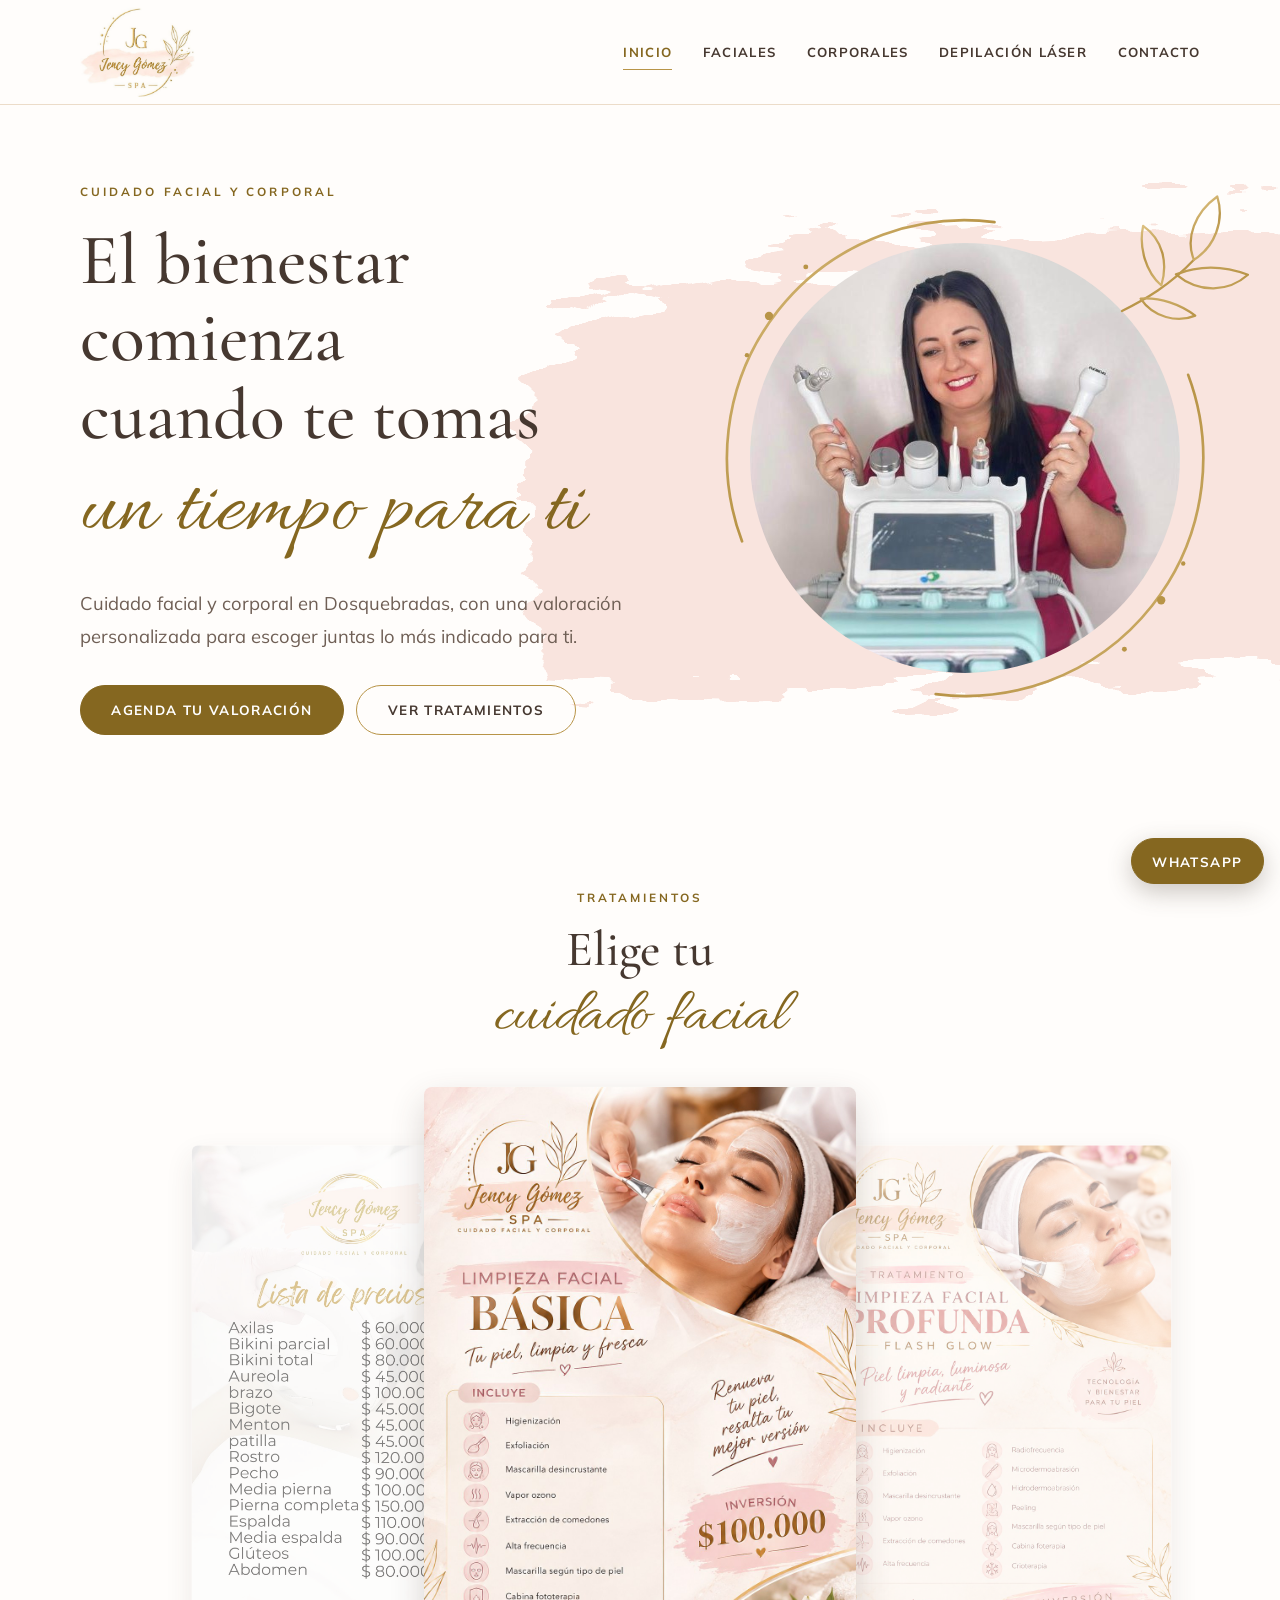
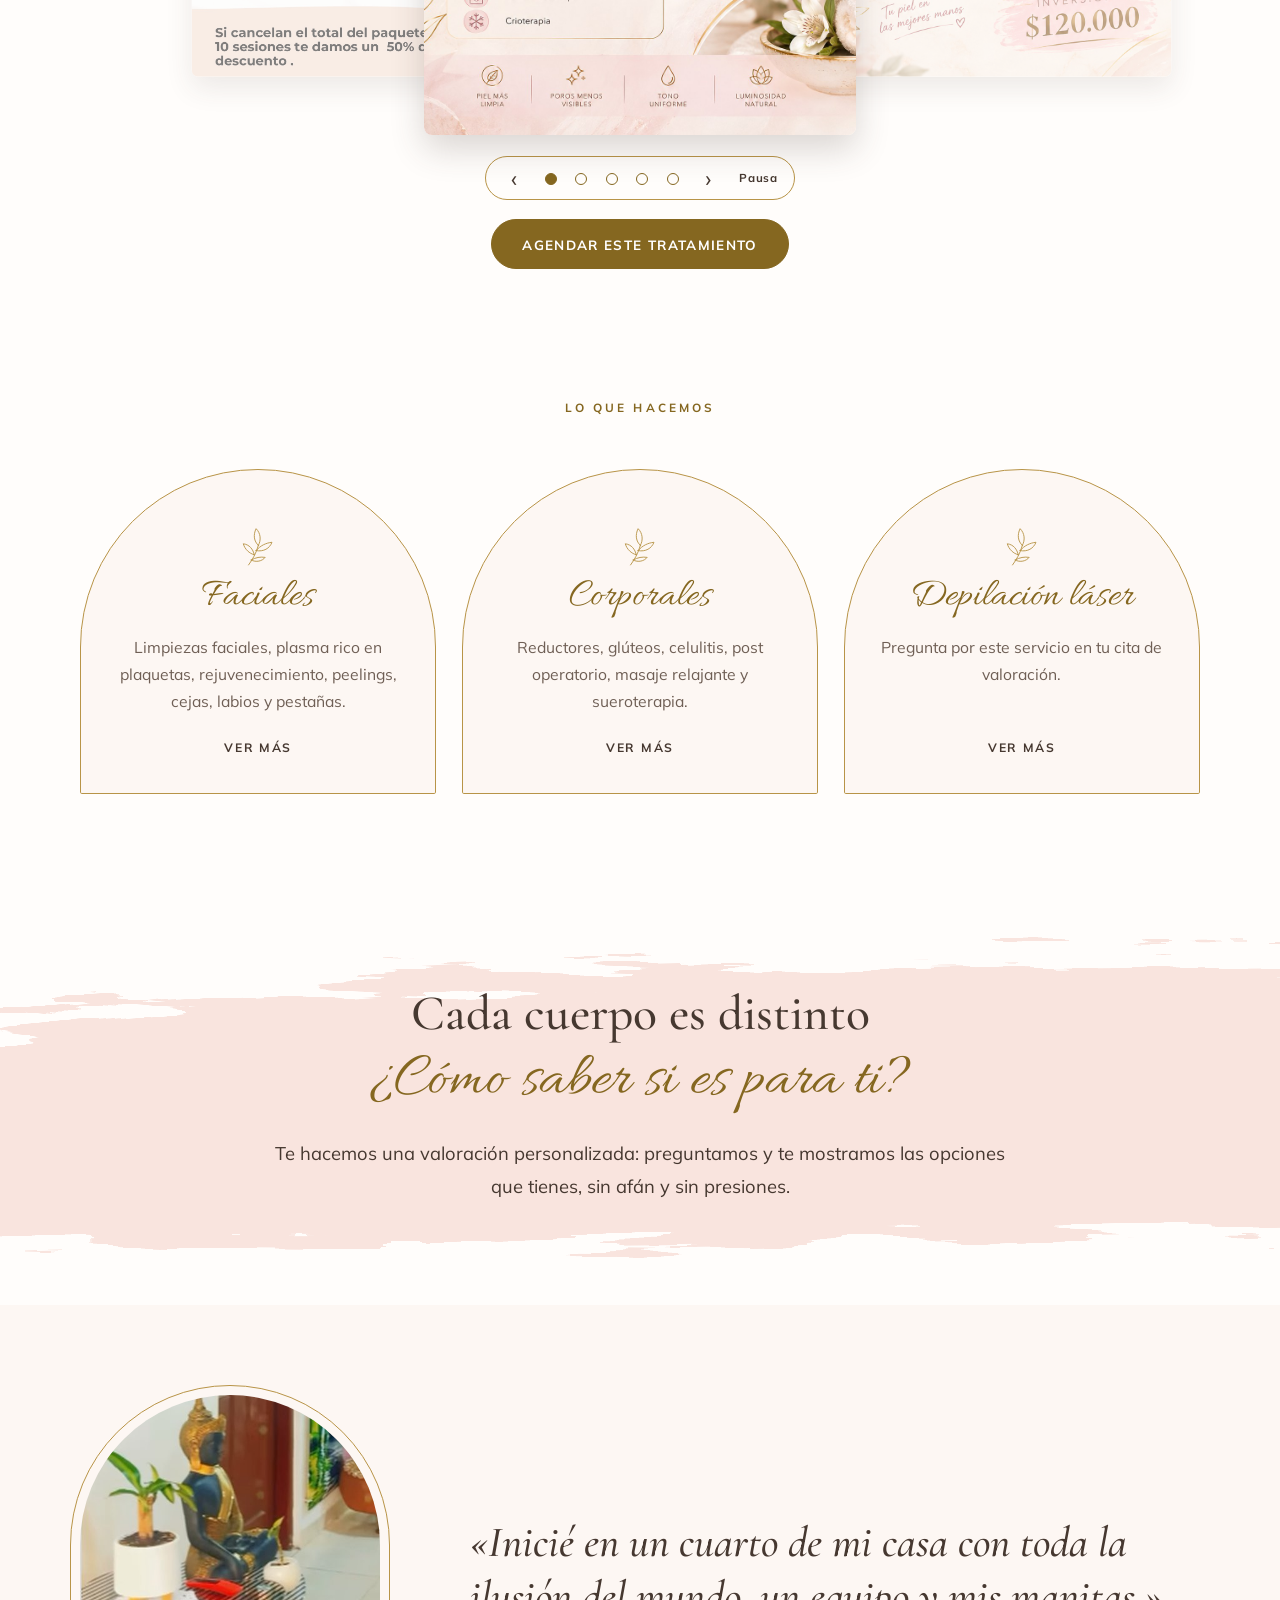
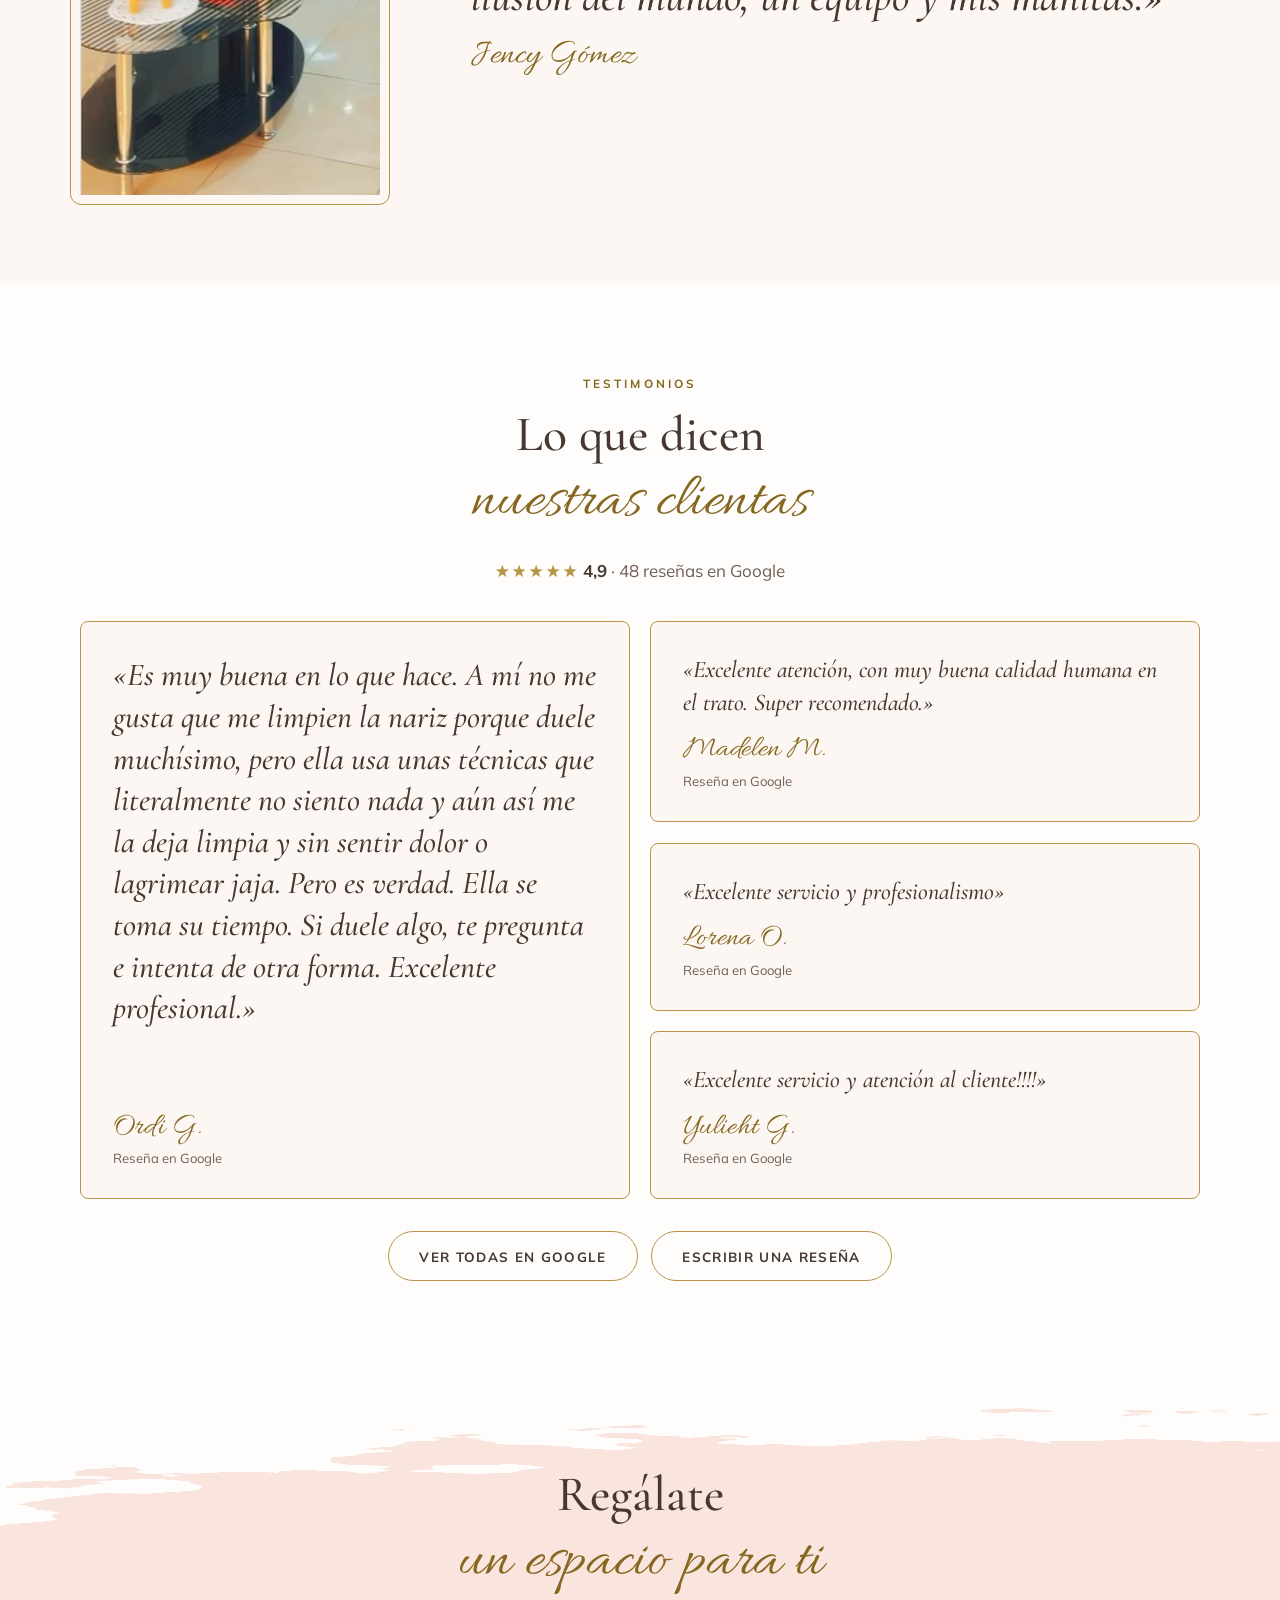
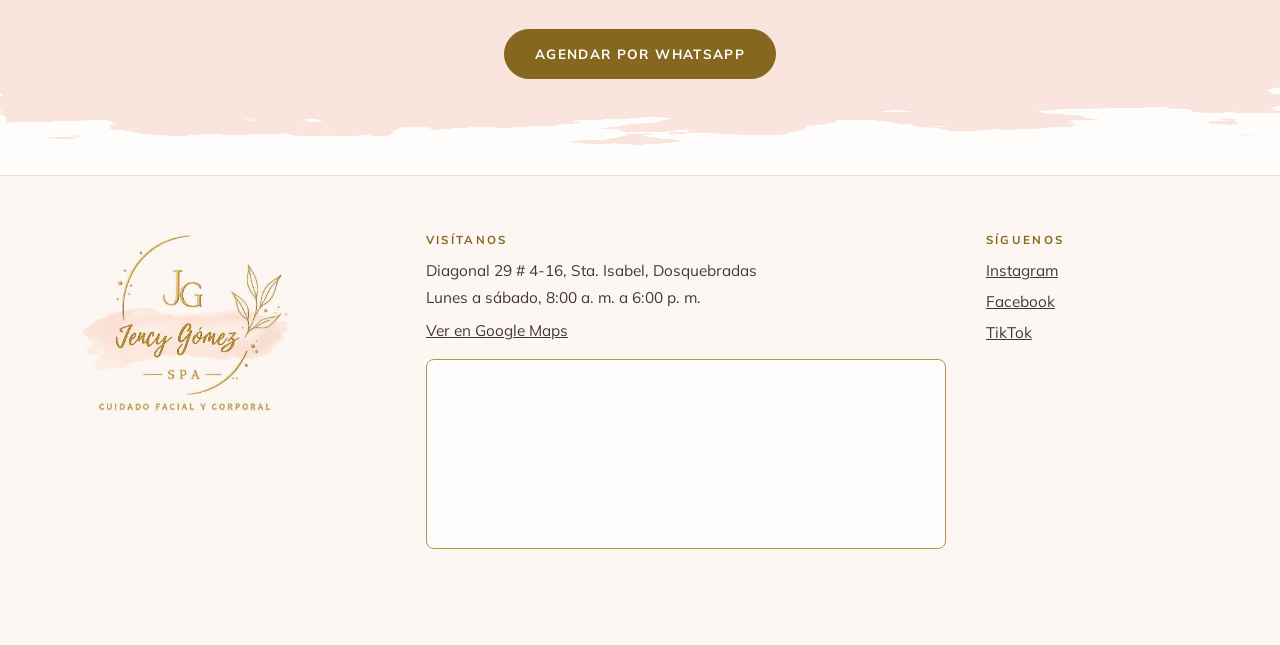
<file: index.html>
<!doctype html><html lang="es-CO"><head><meta charset="utf-8"><meta name="viewport" content="width=device-width,initial-scale=1"><title>Jency Gómez SPA | Cuidado facial y corporal en Dosquebradas</title><meta name="description" content="Tratamientos faciales, corporales y depilación con láser en Dosquebradas. Agenda tu valoración personalizada por WhatsApp: 312 669 9459."><link rel="icon" href="recursos/icono.png"><link rel="stylesheet" href="recursos/estilos.css"><script type="application/ld+json">{"@context": "https://schema.org", "@type": "BeautySalon", "name": "Jency Gómez SPA", "telephone": "+573126699459", "email": "jgesteticayrelajacion@gmail.com", "address": {"@type": "PostalAddress", "streetAddress": "Diagonal 29 # 4-16, Sta. Isabel", "addressLocality": "Dosquebradas", "addressRegion": "Risaralda", "addressCountry": "CO"}, "openingHoursSpecification": [{"@type": "OpeningHoursSpecification", "dayOfWeek": ["Monday", "Tuesday", "Wednesday", "Thursday", "Friday", "Saturday"], "opens": "08:00", "closes": "18:00"}], "sameAs": ["https://www.instagram.com/jencygomezspa/", "https://www.facebook.com/Esteticarelaja/", "https://www.tiktok.com/@yencigomez8027"]}</script></head><body data-pagina="index"><div id="sitio"><div class="cargando"></div></div><noscript>Jency Gómez SPA. Diagonal 29 # 4-16, Sta. Isabel, Dosquebradas. WhatsApp 312 669 9459.</noscript><script src="datos/respaldo.js"></script><script src="recursos/sitio.js"></script></body></html>
</file>
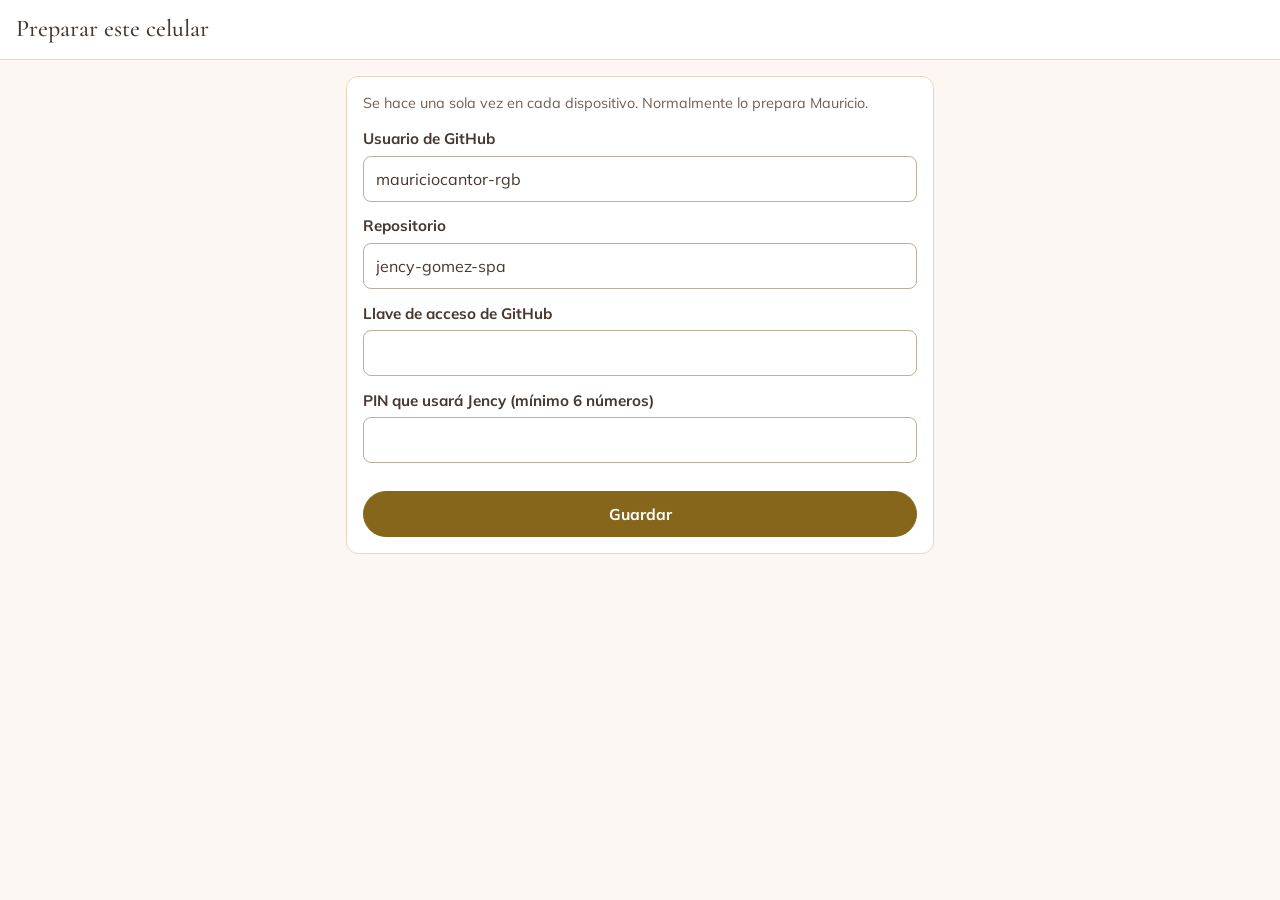
<file: panel/index.html>
<!doctype html><html lang="es-CO"><head><meta charset="utf-8"><meta name="viewport" content="width=device-width,initial-scale=1"><meta name="robots" content="noindex"><title>Panel | Jency Gómez SPA</title><link rel="icon" href="../recursos/icono.png"><link rel="stylesheet" href="../recursos/estilos.css"><link rel="stylesheet" href="panel.css"></head><body><div id="panel"></div><script src="config.js"></script><script src="panel.js"></script><script>Panel.iniciar(document.getElementById("panel"));</script></body></html>
</file>
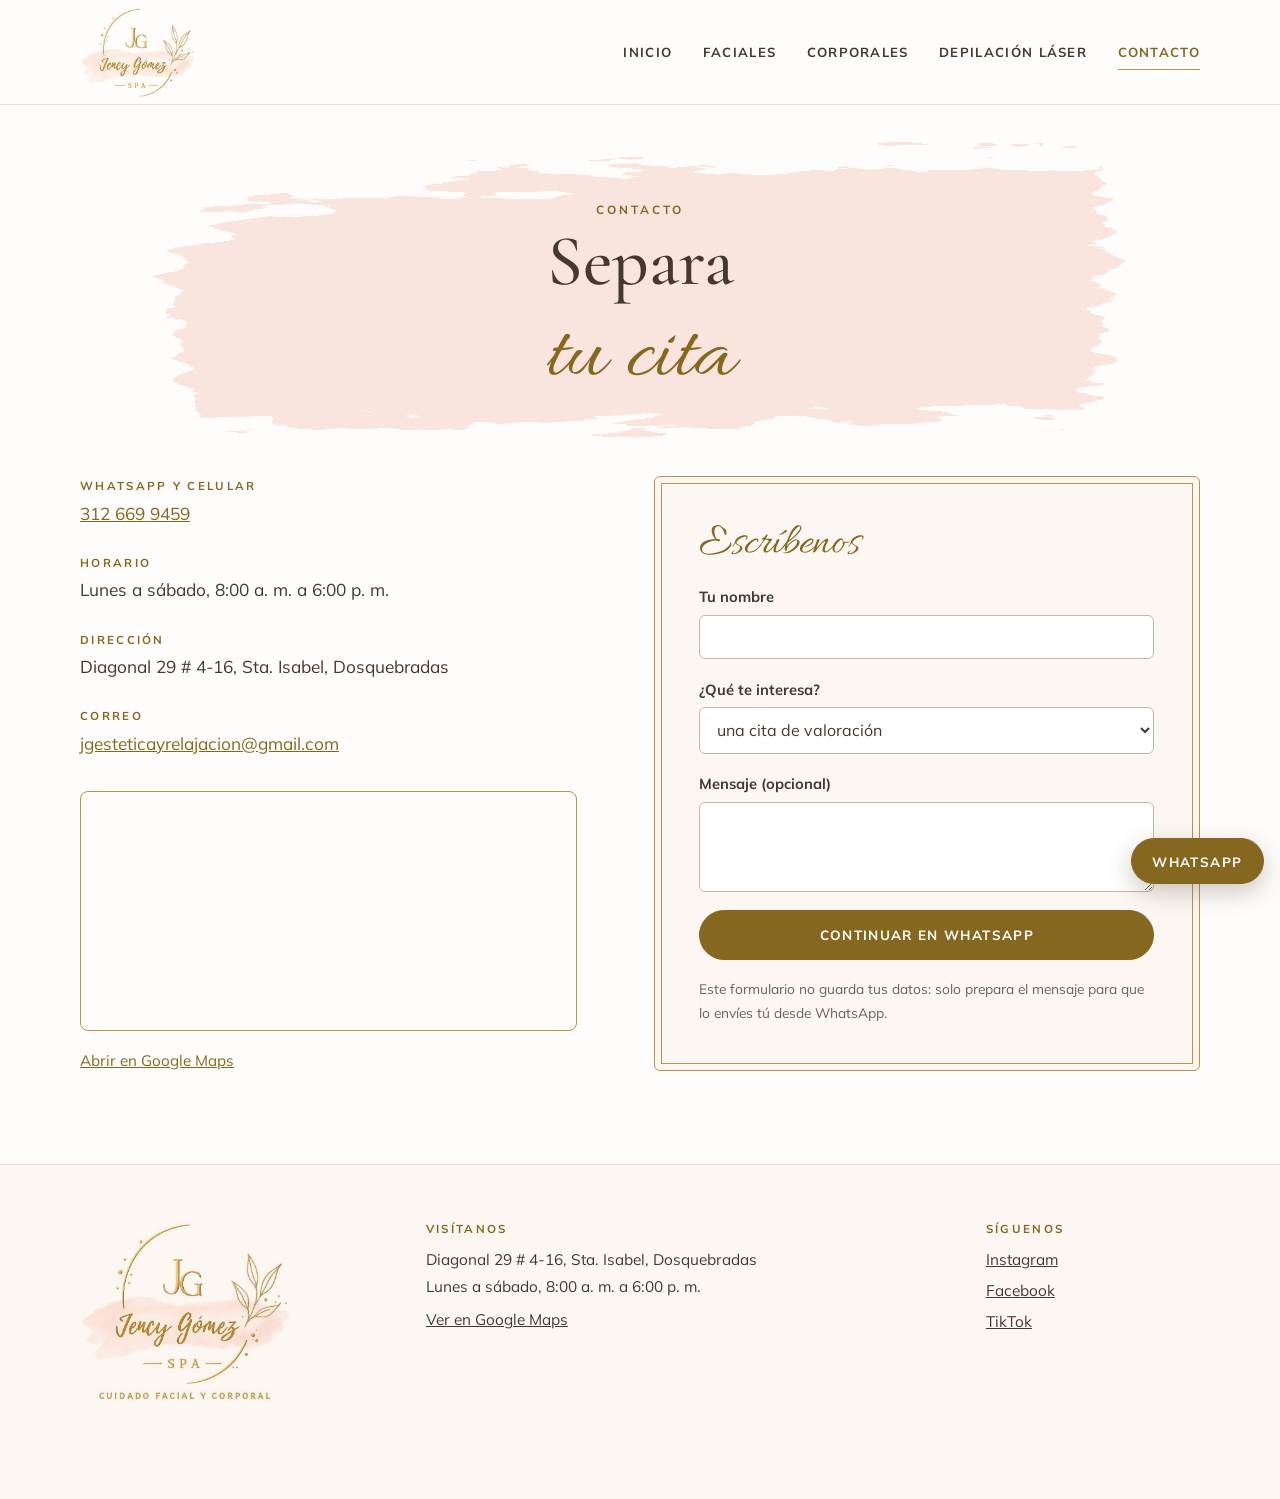
<file: contacto.html>
<!doctype html><html lang="es-CO"><head><meta charset="utf-8"><meta name="viewport" content="width=device-width,initial-scale=1"><title>Contacto y citas | Jency Gómez SPA, Dosquebradas</title><meta name="description" content="Diagonal 29 # 4-16, Sta. Isabel, Dosquebradas. Lunes a sábado de 8:00 a. m. a 6:00 p. m. WhatsApp 312 669 9459."><link rel="icon" href="recursos/icono.png"><link rel="stylesheet" href="recursos/estilos.css"><script type="application/ld+json">{"@context": "https://schema.org", "@type": "BeautySalon", "name": "Jency Gómez SPA", "telephone": "+573126699459", "email": "jgesteticayrelajacion@gmail.com", "address": {"@type": "PostalAddress", "streetAddress": "Diagonal 29 # 4-16, Sta. Isabel", "addressLocality": "Dosquebradas", "addressRegion": "Risaralda", "addressCountry": "CO"}, "openingHoursSpecification": [{"@type": "OpeningHoursSpecification", "dayOfWeek": ["Monday", "Tuesday", "Wednesday", "Thursday", "Friday", "Saturday"], "opens": "08:00", "closes": "18:00"}], "sameAs": ["https://www.instagram.com/jencygomezspa/", "https://www.facebook.com/Esteticarelaja/", "https://www.tiktok.com/@yencigomez8027"]}</script></head><body data-pagina="contacto"><div id="sitio"><div class="cargando"></div></div><noscript>Jency Gómez SPA. Diagonal 29 # 4-16, Sta. Isabel, Dosquebradas. WhatsApp 312 669 9459.</noscript><script src="datos/respaldo.js"></script><script src="recursos/sitio.js"></script></body></html>
</file>
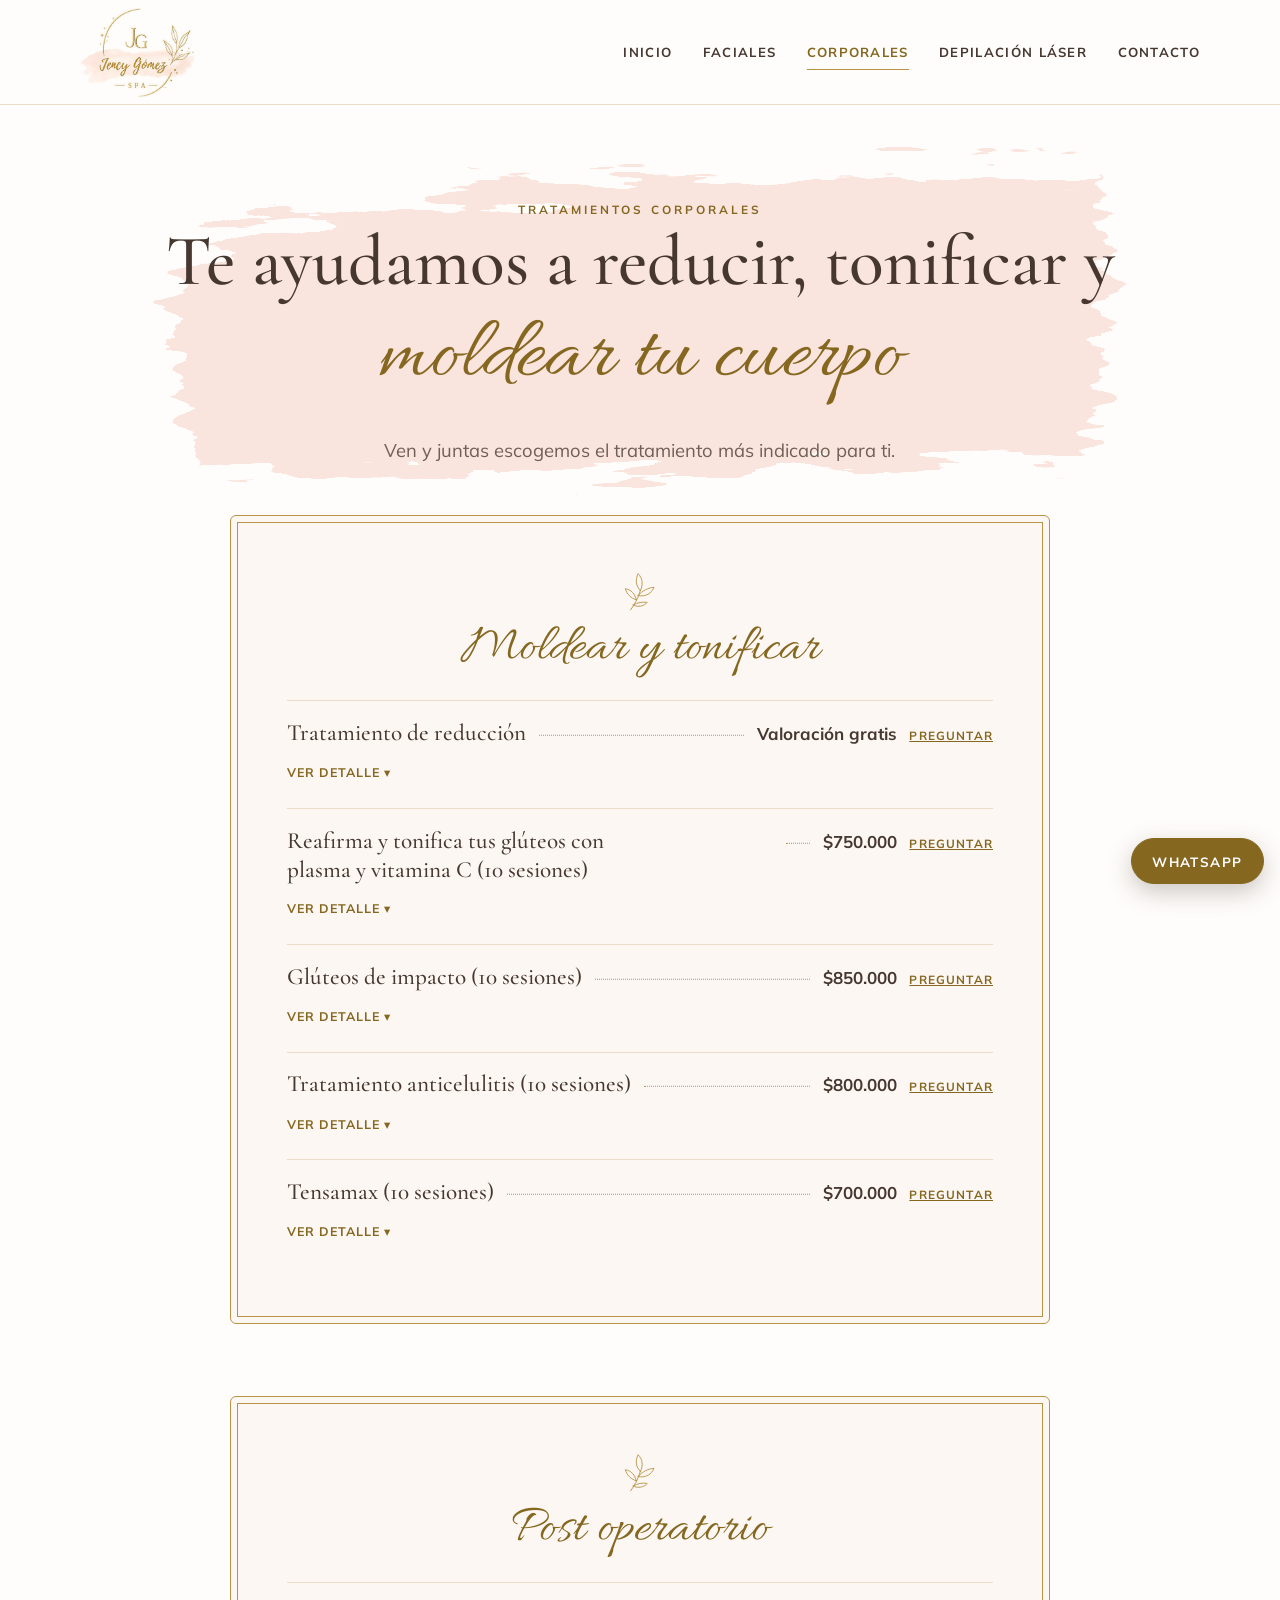
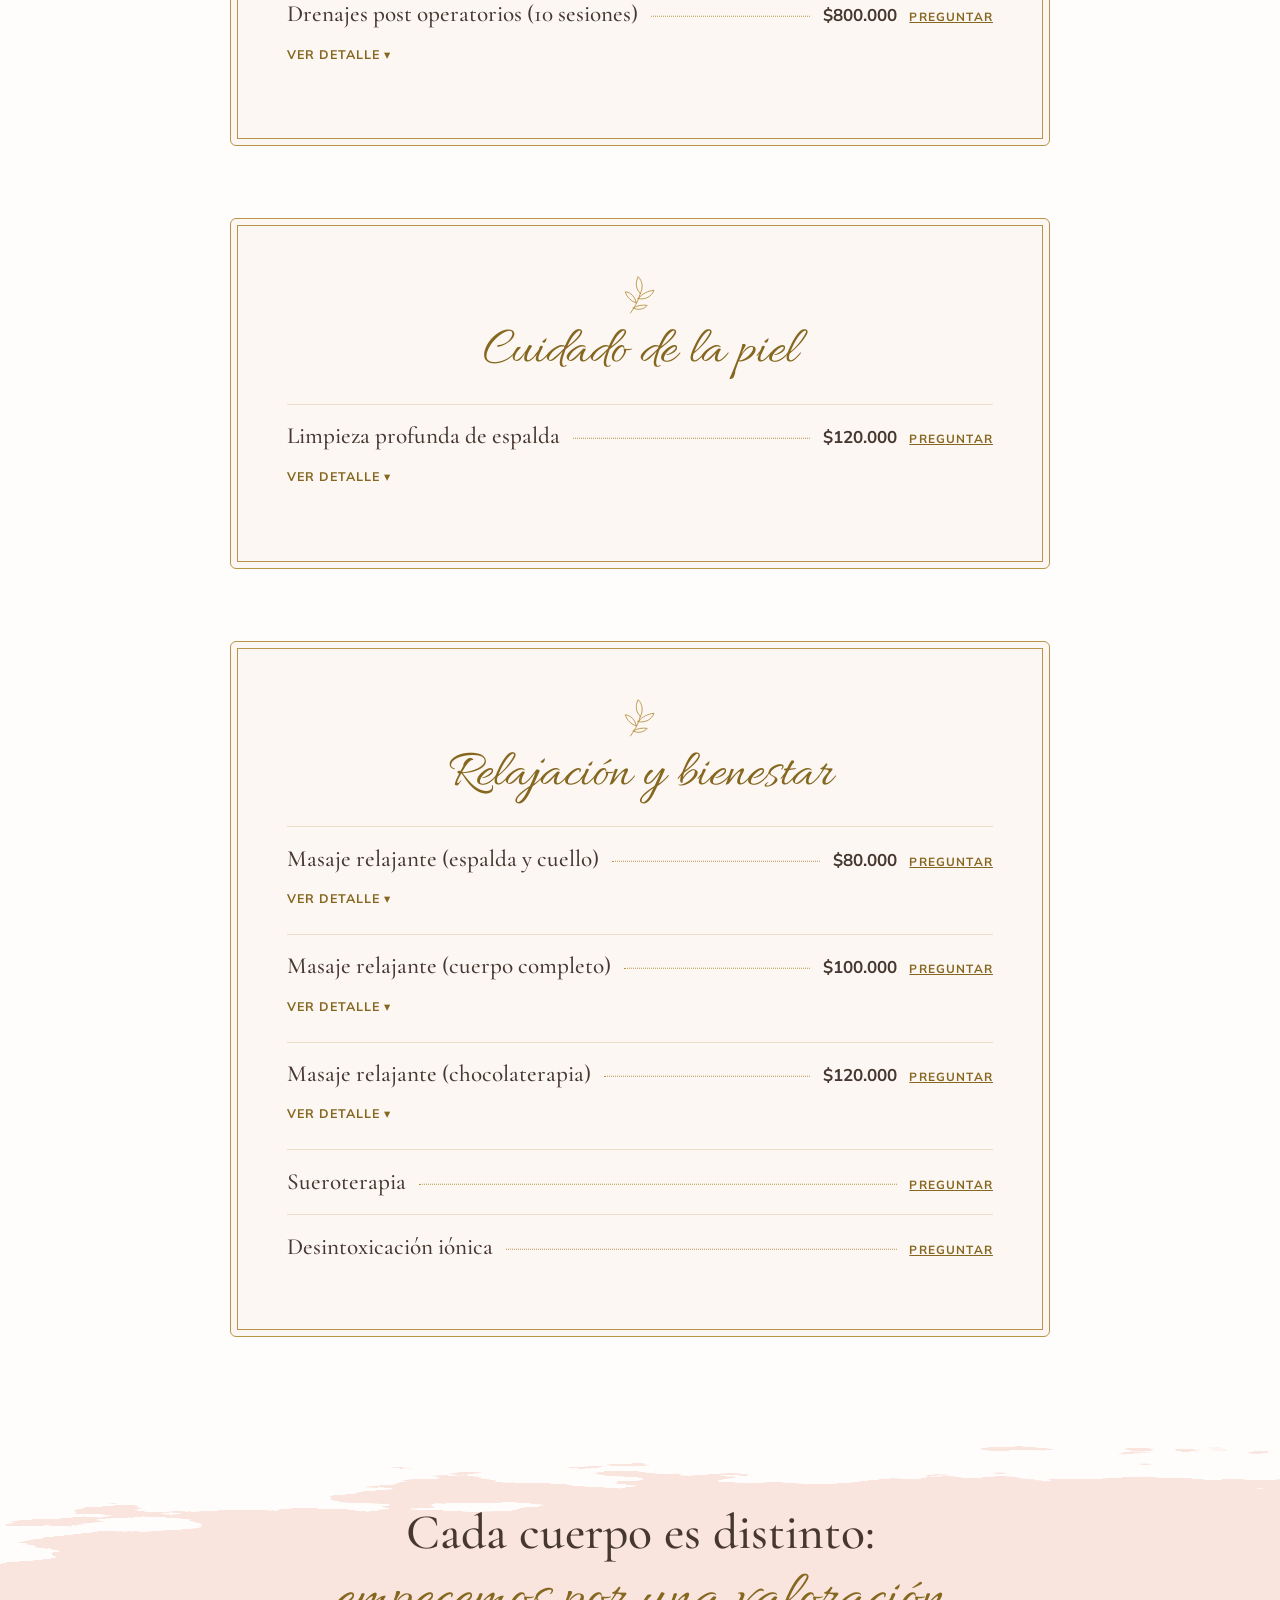
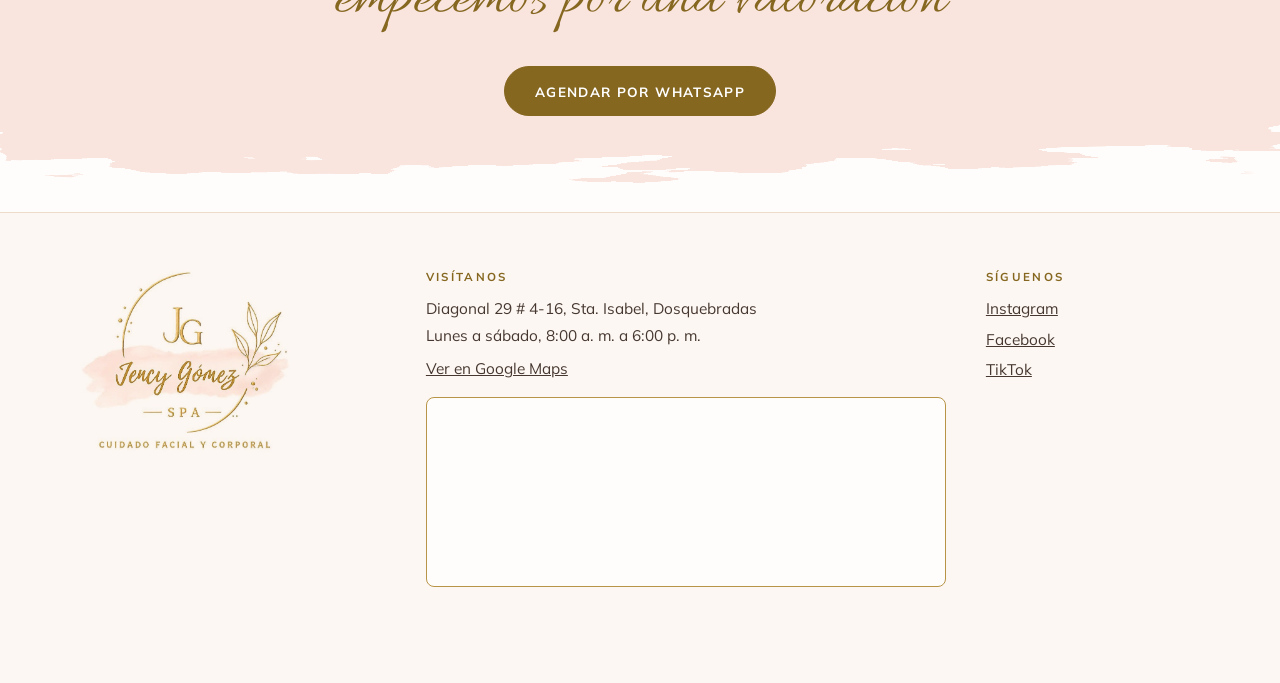
<file: corporales.html>
<!doctype html><html lang="es-CO"><head><meta charset="utf-8"><meta name="viewport" content="width=device-width,initial-scale=1"><title>Tratamientos corporales y reductores en Dosquebradas | Jency Gómez SPA</title><meta name="description" content="Tratamientos reductores, glúteos, celulitis, post operatorio, masaje relajante y sueroterapia en Dosquebradas."><link rel="icon" href="recursos/icono.png"><link rel="stylesheet" href="recursos/estilos.css"></head><body data-pagina="corporales"><div id="sitio"><div class="cargando"></div></div><noscript>Jency Gómez SPA. Diagonal 29 # 4-16, Sta. Isabel, Dosquebradas. WhatsApp 312 669 9459.</noscript><script src="datos/respaldo.js"></script><script src="recursos/sitio.js"></script></body></html>
</file>
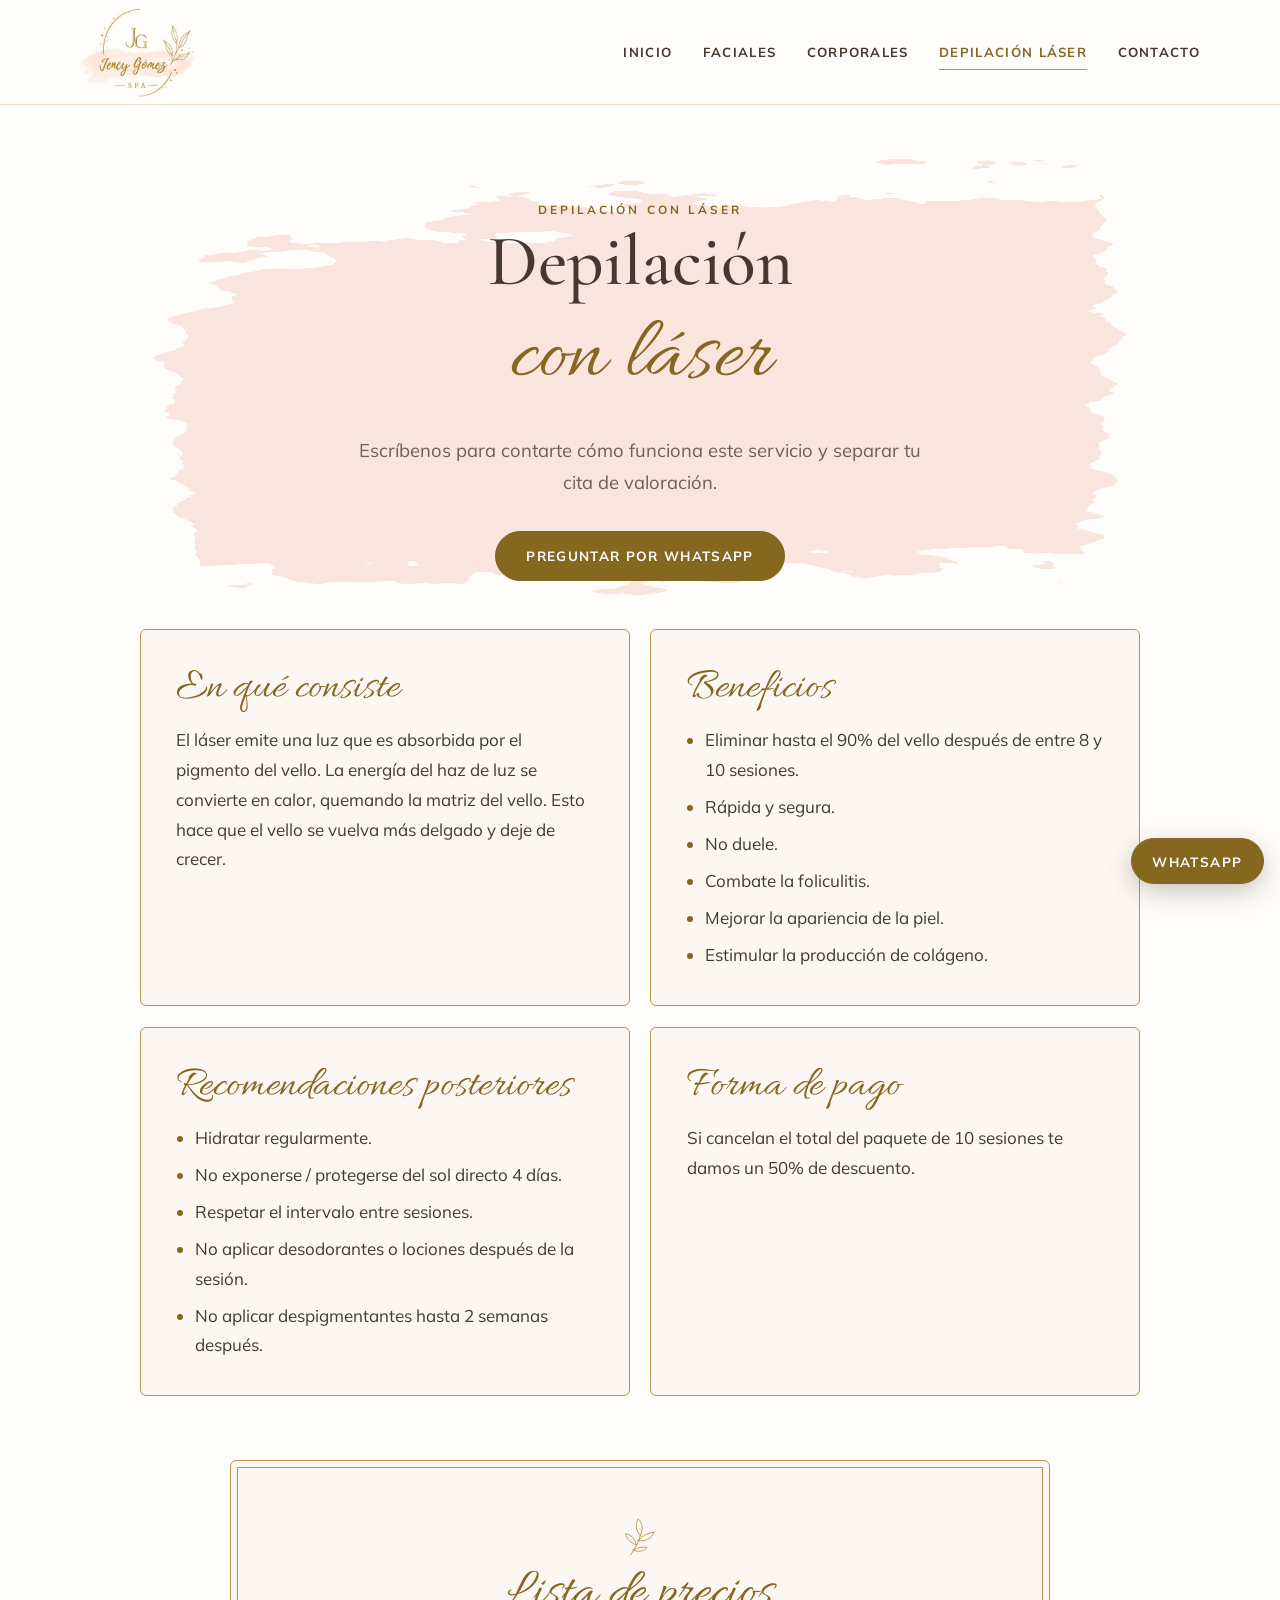
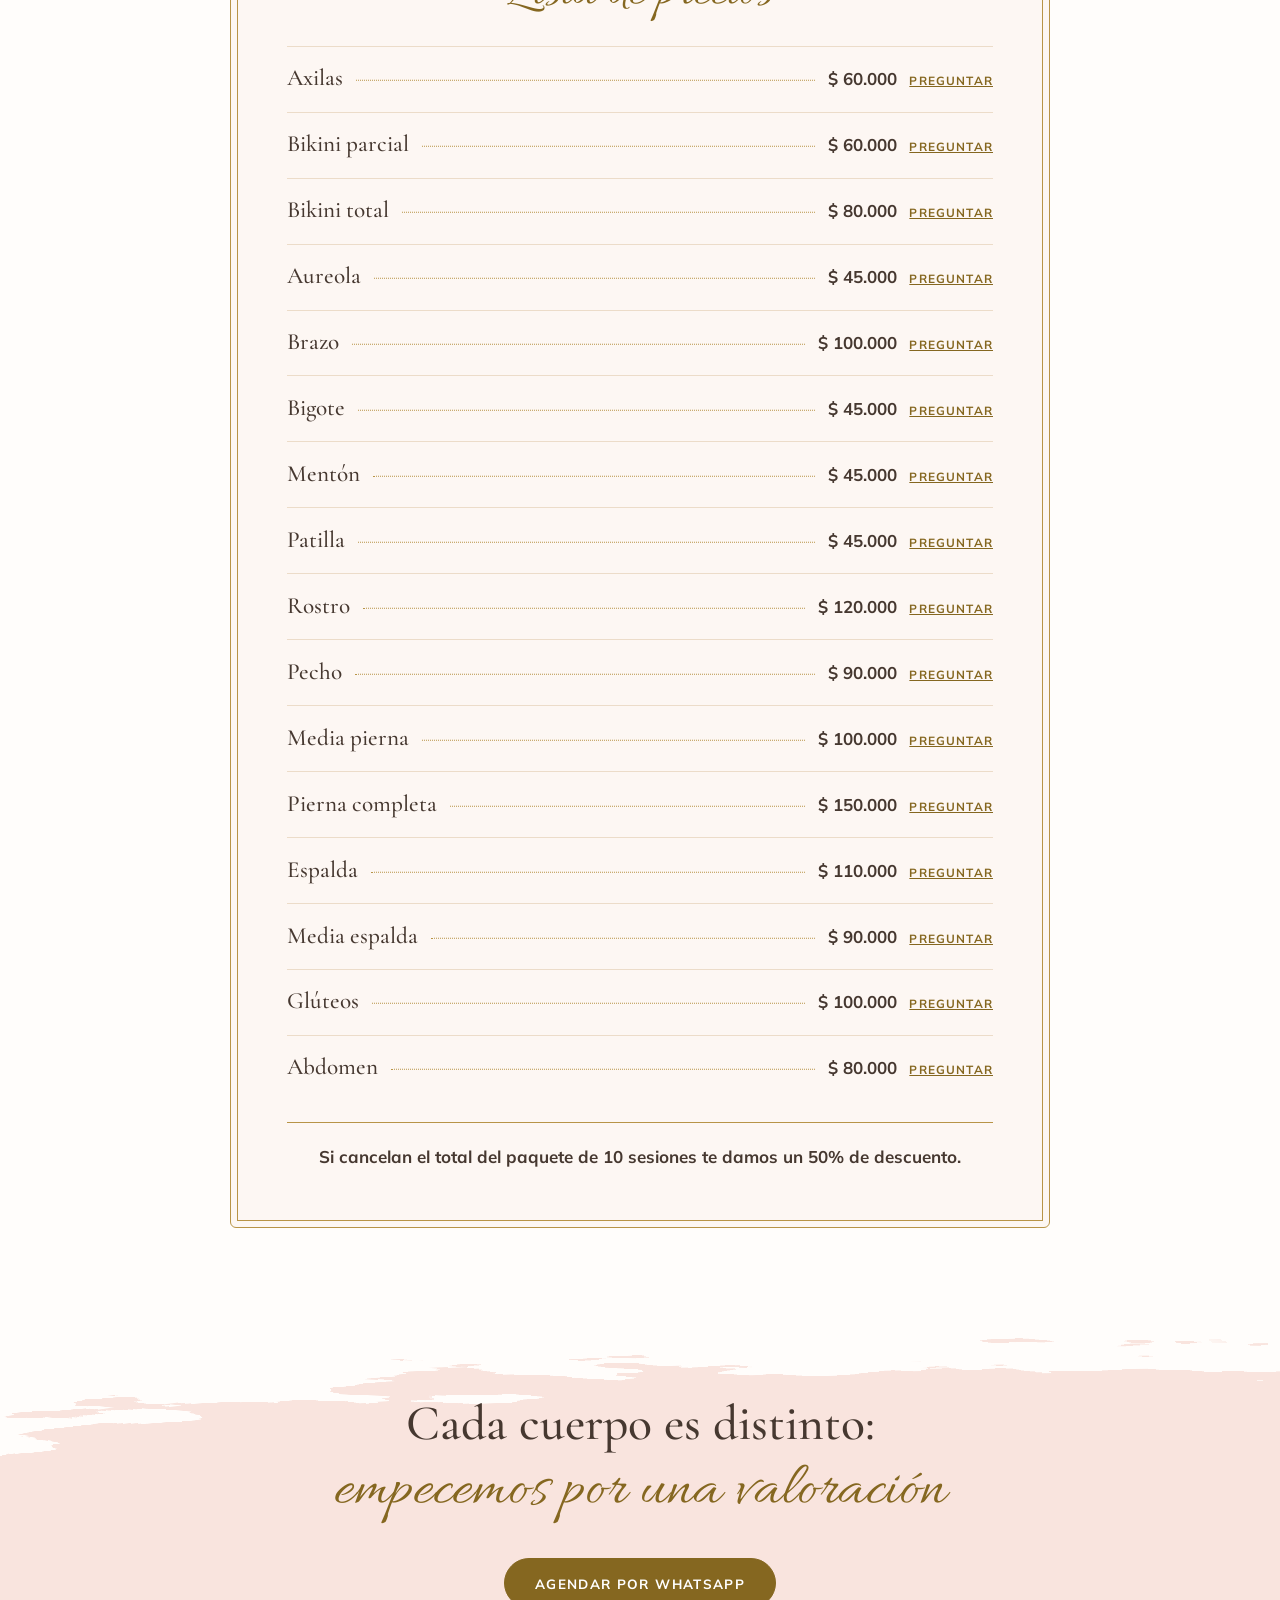
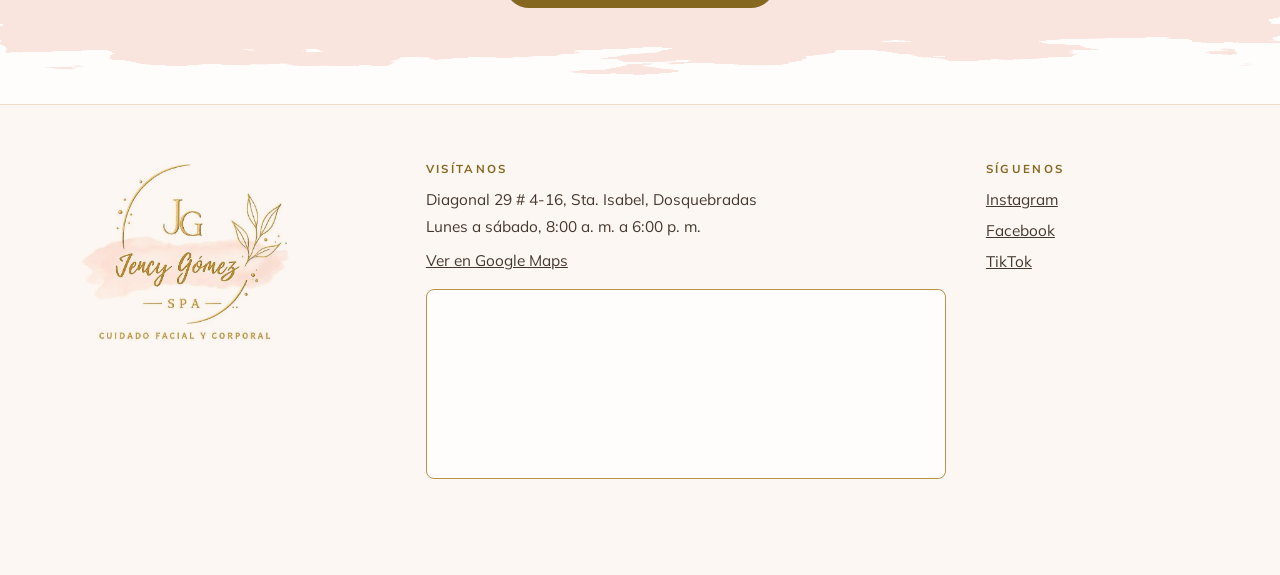
<file: depilacion-laser.html>
<!doctype html><html lang="es-CO"><head><meta charset="utf-8"><meta name="viewport" content="width=device-width,initial-scale=1"><title>Depilación con láser en Dosquebradas | Jency Gómez SPA</title><meta name="description" content="Pregunta por la depilación con láser en Jency Gómez SPA, Dosquebradas. WhatsApp: 312 669 9459."><link rel="icon" href="recursos/icono.png"><link rel="stylesheet" href="recursos/estilos.css"></head><body data-pagina="depilacion-laser"><div id="sitio"><div class="cargando"></div></div><noscript>Jency Gómez SPA. Diagonal 29 # 4-16, Sta. Isabel, Dosquebradas. WhatsApp 312 669 9459.</noscript><script src="datos/respaldo.js"></script><script src="recursos/sitio.js"></script></body></html>
</file>
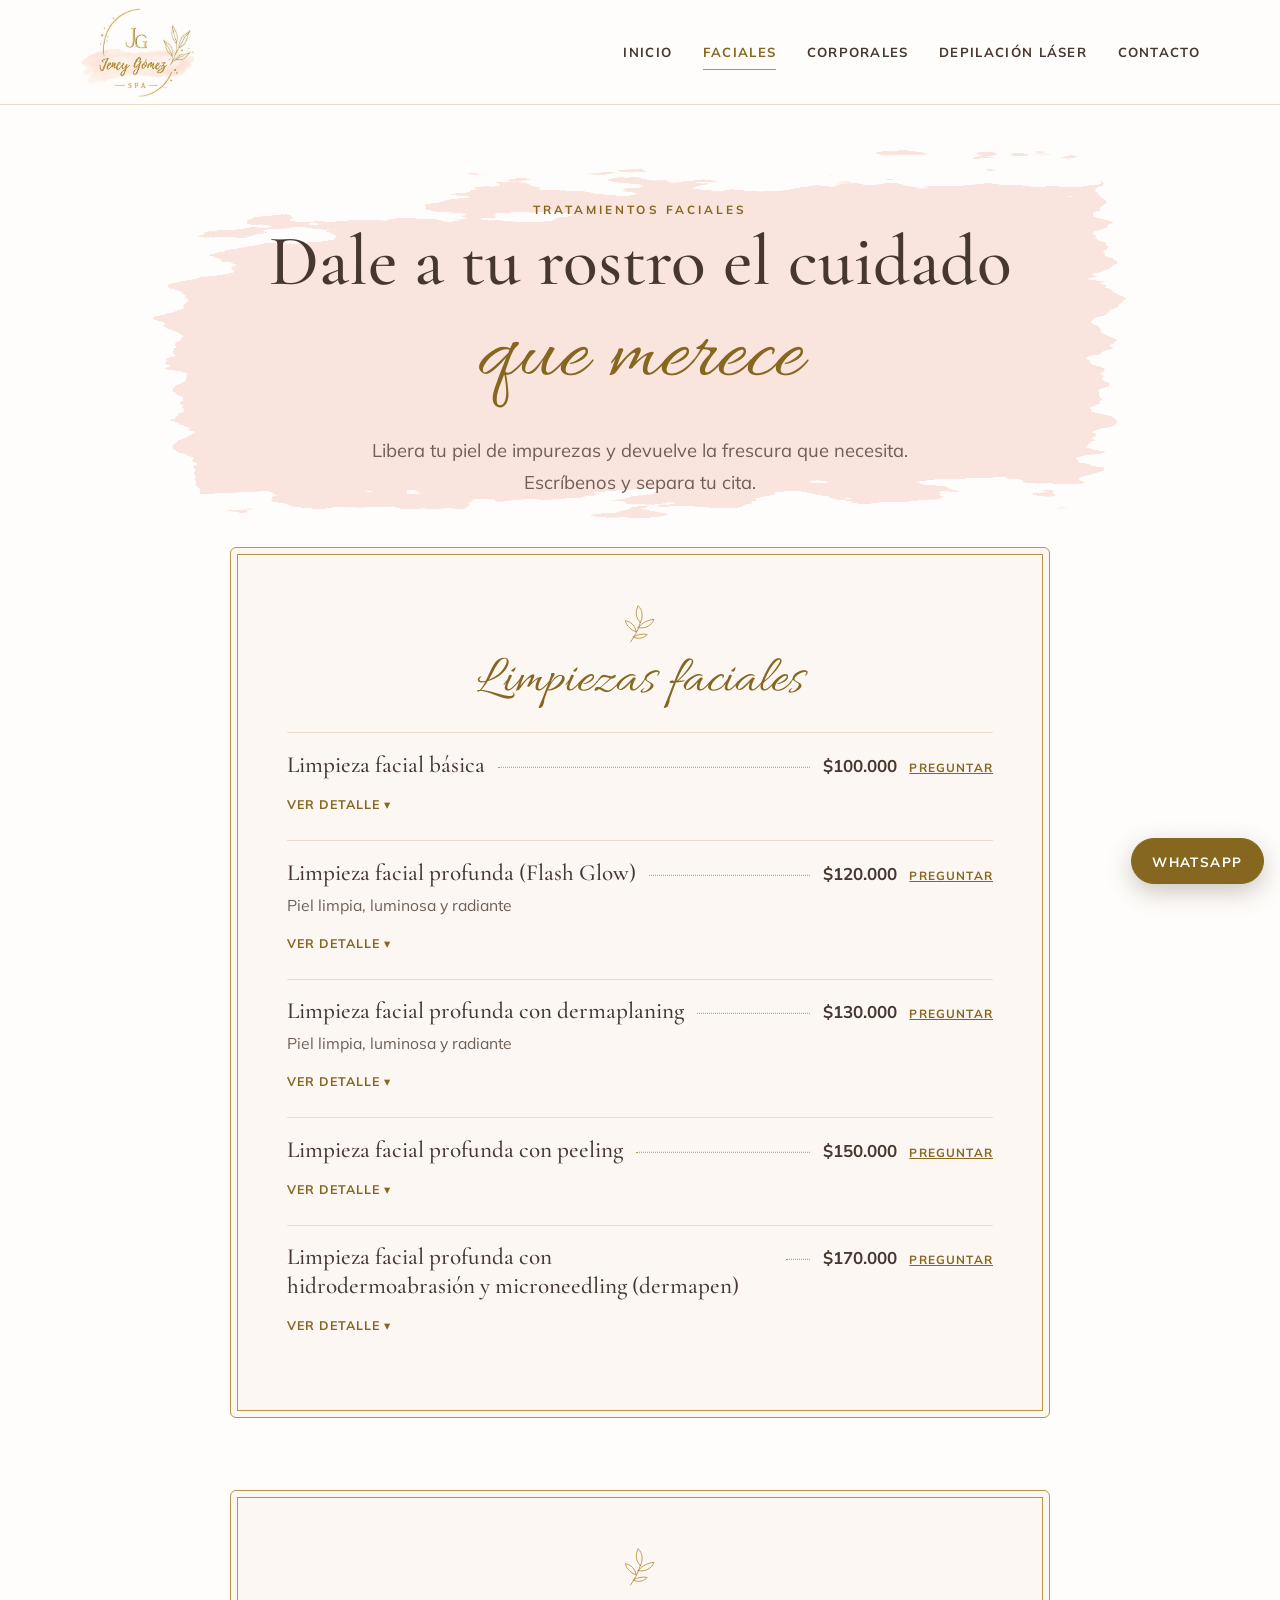
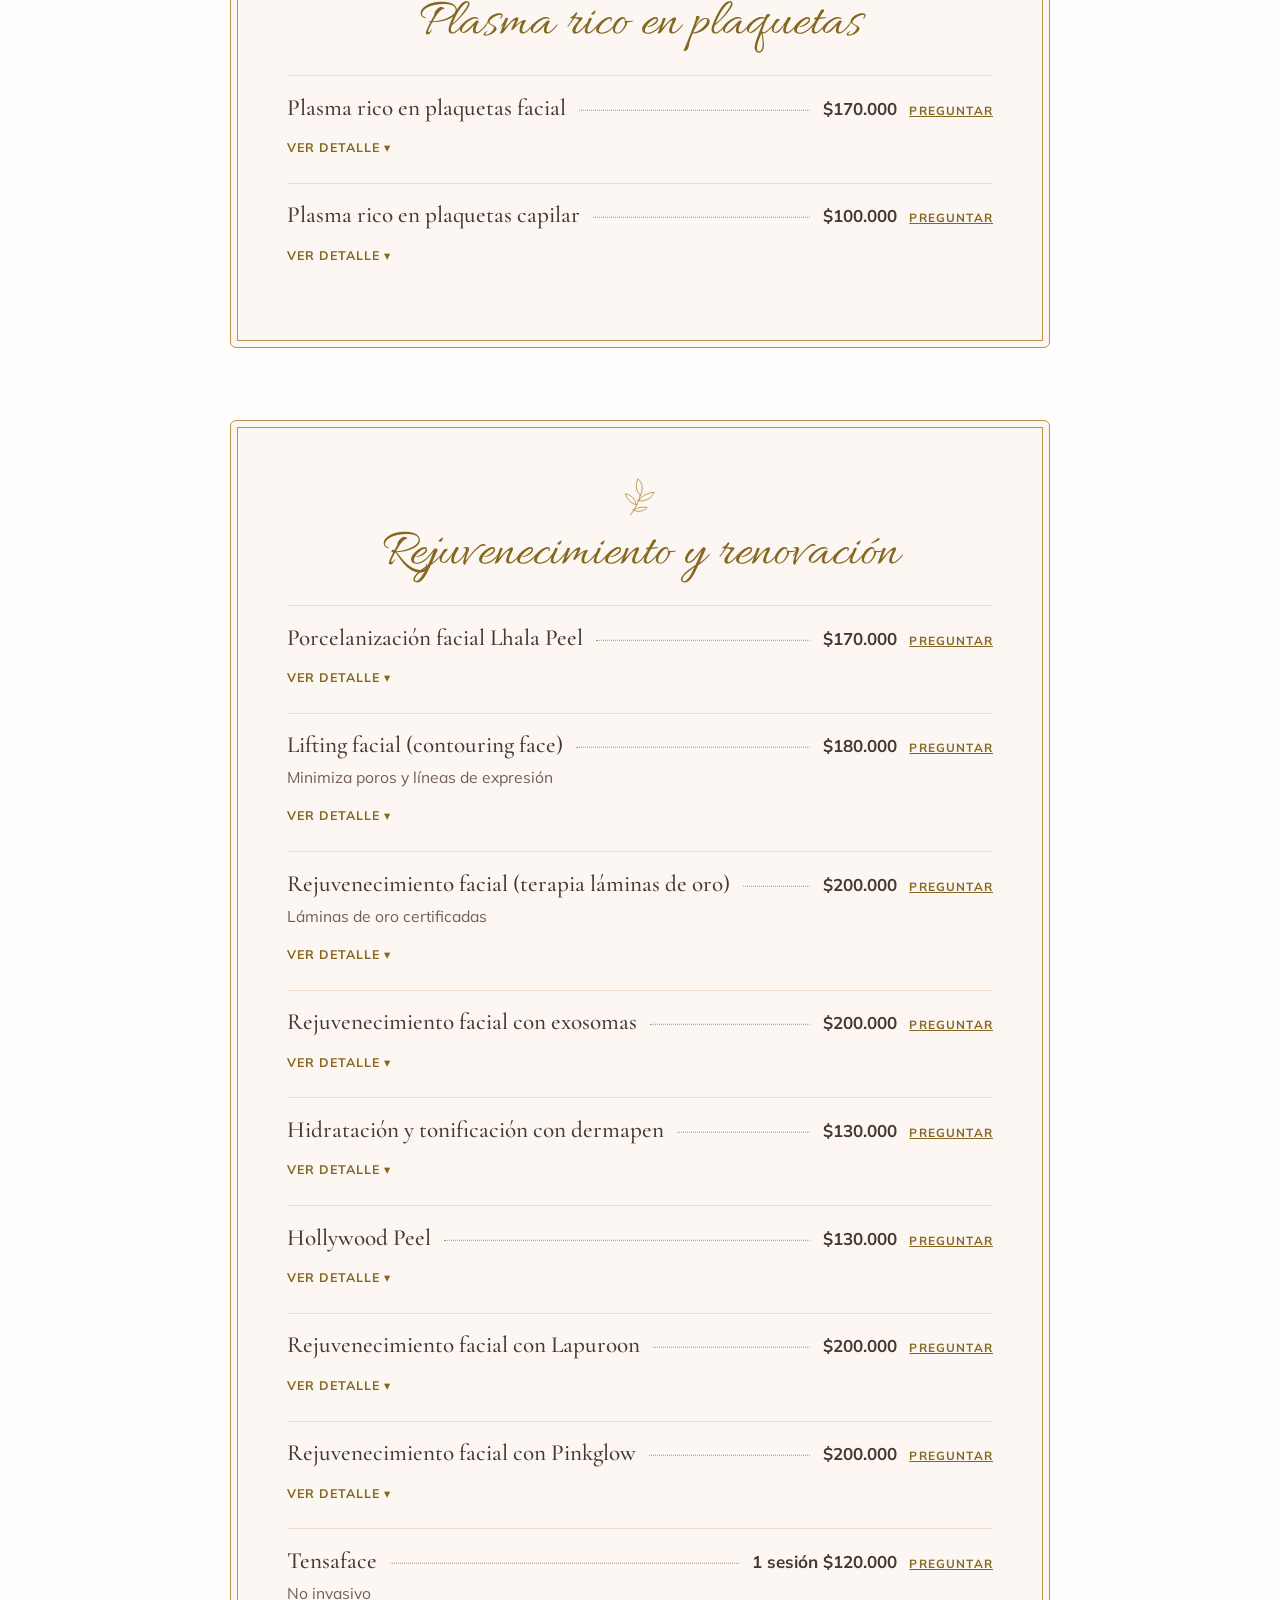
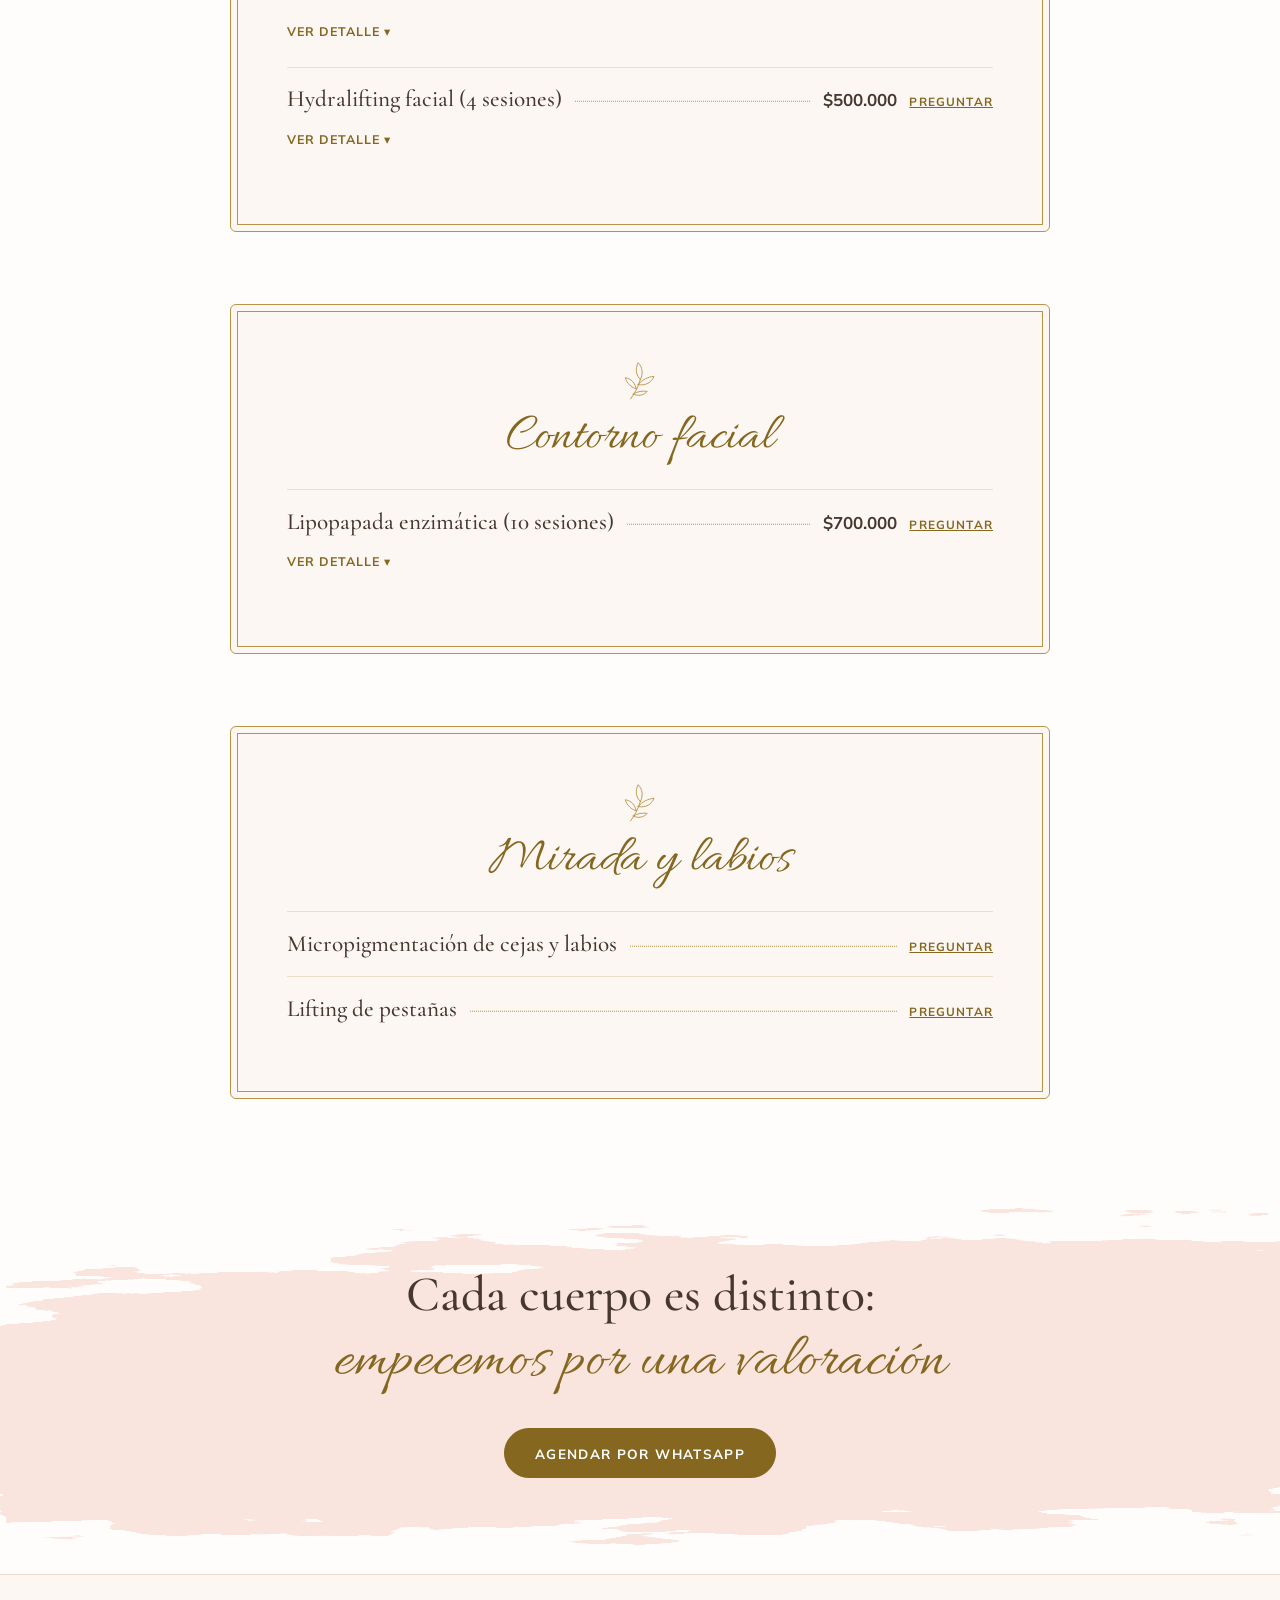
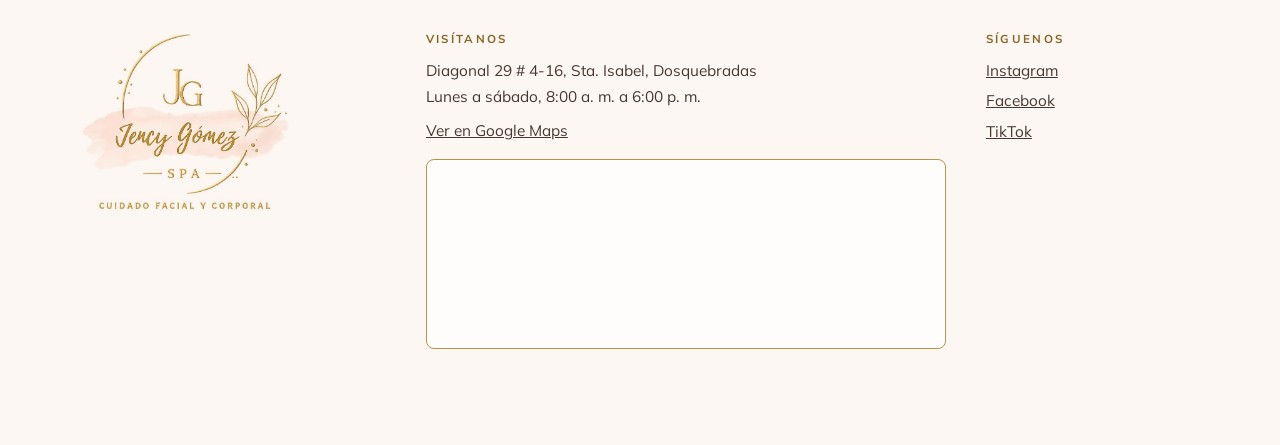
<file: faciales.html>
<!doctype html><html lang="es-CO"><head><meta charset="utf-8"><meta name="viewport" content="width=device-width,initial-scale=1"><title>Tratamientos faciales en Dosquebradas | Jency Gómez SPA</title><meta name="description" content="Limpieza facial profunda, Lhala Peel, Hollywood Peel, lifting facial, plasma rico en plaquetas, rejuvenecimiento facial, cejas, labios y pestañas en Dosquebradas."><link rel="icon" href="recursos/icono.png"><link rel="stylesheet" href="recursos/estilos.css"></head><body data-pagina="faciales"><div id="sitio"><div class="cargando"></div></div><noscript>Jency Gómez SPA. Diagonal 29 # 4-16, Sta. Isabel, Dosquebradas. WhatsApp 312 669 9459.</noscript><script src="datos/respaldo.js"></script><script src="recursos/sitio.js"></script></body></html>
</file>
<file: recursos/estilos.css>
@font-face{font-family:"Allura";src:url(fuentes/allura-latin-400-normal.woff2) format("woff2");font-display:swap}
@font-face{font-family:"Cormorant Garamond";font-weight:500;src:url(fuentes/cormorant-garamond-latin-500-normal.woff2) format("woff2");font-display:swap}
@font-face{font-family:"Cormorant Garamond";font-weight:500;font-style:italic;src:url(fuentes/cormorant-garamond-latin-500-italic.woff2) format("woff2");font-display:swap}
@font-face{font-family:"Mulish";font-weight:400;src:url(fuentes/mulish-latin-400-normal.woff2) format("woff2");font-display:swap}
@font-face{font-family:"Mulish";font-weight:700;src:url(fuentes/mulish-latin-700-normal.woff2) format("woff2");font-display:swap}

/* Paleta tomada del logo: blanco, pincelada rubor y aro dorado */
:root{
  --blanco:#fffdfb; --crema:#fdf7f3; --rubor:#f9e4de; --rubor-medio:#f2d3ca;
  --oro:#b89447; --oro-claro:#dcc080; --oro-texto:#856720; --oro-boton:#856720; --oro-boton-osc:#6b5219;
  --tinta:#463830; --tinta-suave:#6f5f55; --linea:#ecdcc9;
  --firma:"Allura",cursive; --titulo:"Cormorant Garamond",Georgia,serif; --texto:"Mulish",system-ui,sans-serif;
  color-scheme:light;
}
*{box-sizing:border-box}
html{scroll-behavior:smooth;-webkit-text-size-adjust:100%}
body{margin:0;background:var(--blanco);color:var(--tinta);font:400 1.0625rem/1.75 var(--texto);overflow-x:hidden}
img{max-width:100%;display:block}
a{color:var(--oro-texto)}
:focus-visible{outline:2px solid var(--oro-texto);outline-offset:3px}
h1,h2,h3,p,figure,blockquote{margin:0}
h1,h2,h3{font-family:var(--titulo);font-weight:500;text-wrap:balance}
h1{font-size:clamp(2.7rem,5.6vw,4.5rem);line-height:1.08}
h2{font-size:clamp(2.1rem,4vw,3.1rem);line-height:1.12}
.firma{display:block;font:400 1.25em/1.05 var(--firma);color:var(--oro-texto);margin-top:.12em;padding-bottom:.08em}
.envoltura{width:min(1120px,100% - 2.5rem);margin-inline:auto}
.versalitas{font-size:.74rem;font-weight:700;letter-spacing:.26em;text-transform:uppercase;color:var(--oro-texto)}
.saltar{position:absolute;left:-999px;top:0;background:var(--tinta);color:#fff;padding:.6rem 1rem;z-index:40}
.saltar:focus{left:0}

/* Aviso de promoción */
.promo{background:var(--oro-boton);color:#fff;text-align:center;padding:.6rem 1rem;font-size:.95rem;font-weight:700}
.promo a{color:#fff}

/* Cabecera */
.cabecera{position:sticky;top:0;z-index:30;background:var(--blanco);border-bottom:1px solid var(--linea)}
.cabecera .envoltura{display:flex;align-items:center;justify-content:space-between;gap:1rem;min-height:104px}
.logo{display:block;padding:.35rem 0}
.logo img{height:90px;width:auto;mix-blend-mode:multiply}
.menu{display:flex;gap:1.9rem;align-items:center}
.menu a{color:var(--tinta);text-decoration:none;font-size:.82rem;font-weight:700;letter-spacing:.1em;text-transform:uppercase;padding:.4rem 0;background:linear-gradient(var(--oro),var(--oro)) left bottom/0 1px no-repeat;transition:background-size .35s}
.menu a:hover,.menu a[aria-current=page]{background-size:100% 1px}
.menu a[aria-current=page]{color:var(--oro-texto)}
.boton-menu{display:none;min-height:44px;background:none;border:1px solid var(--oro);color:var(--tinta);border-radius:999px;padding:.5rem 1.1rem;font:700 .8rem var(--texto);letter-spacing:.1em;text-transform:uppercase;cursor:pointer}

/* Botones */
.boton{display:inline-flex;align-items:center;justify-content:center;min-height:50px;padding:.75rem 1.9rem;border-radius:999px;background:var(--oro-boton);color:#fff;font:700 .84rem var(--texto);letter-spacing:.1em;text-transform:uppercase;text-decoration:none;border:1px solid var(--oro-boton);cursor:pointer;transition:background .25s,color .25s}
.boton:hover{background:var(--oro-boton-osc)}
.boton.linea{background:transparent;color:var(--tinta);border-color:var(--oro)}
.boton.linea:hover{background:var(--rubor)}
.acciones{display:flex;flex-wrap:wrap;gap:.8rem;margin-top:2rem}

/* Pincelada de acuarela y aros dorados: los dos gestos del logo */
.pincelada{position:absolute;pointer-events:none;z-index:0;color:var(--rubor)}
.pincelada svg{width:100%;height:100%;overflow:visible;display:block}
.aros{position:absolute;inset:-7%;pointer-events:none}
.trazar{stroke-dasharray:1;stroke-dashoffset:1;animation:trazar 2.2s ease-out .2s forwards}
@keyframes trazar{to{stroke-dashoffset:0}}
.hojita{display:block;width:34px;height:40px;margin:0 auto .5rem;color:var(--oro)}
.aros svg{width:100%;height:100%;overflow:visible}

/* Portada */
.portada{position:relative;padding:clamp(3rem,6vw,5.5rem) 0 clamp(3.5rem,7vw,6rem);overflow:hidden}
.portada .envoltura{position:relative;z-index:1;display:grid;grid-template-columns:1.1fr .9fr;gap:clamp(2.5rem,6vw,5.5rem);align-items:center}
.portada .versalitas{display:block;margin-bottom:1.2rem}
.entrada{font-size:1.15rem;margin-top:1.4rem;max-width:32em;color:var(--tinta-suave)}
.portada .pincelada{right:-6%;top:6%;width:66%;height:82%}
.medallon{position:relative;width:min(100%,430px);aspect-ratio:1;margin-inline:auto}
.medallon img{width:100%;height:100%;object-fit:cover;object-position:50% 18%;border-radius:50%}

/* Carrusel de piezas gráficas */
.piezas{text-align:center;padding:clamp(2.5rem,5vw,4rem) 0 clamp(1rem,3vw,2rem);overflow:hidden}
.piezas .versalitas{display:block;margin-bottom:.8rem}
.escenario{position:relative;height:clamp(460px,72vh,680px);margin-top:2rem}
.pieza{position:absolute;left:50%;top:0;height:100%;padding:0;border:0;background:none;cursor:pointer;transition:transform .8s ease,opacity .8s ease;transform:translateX(-50%) scale(.72);opacity:0;visibility:hidden}
.pieza img{height:100%;width:auto;max-width:none;border-radius:8px;box-shadow:0 14px 34px rgba(70,56,48,.2)}
.pieza.centro{transform:translateX(-50%);opacity:1;visibility:visible;z-index:2;cursor:zoom-in}
.pieza.izquierda{transform:translateX(-132%) scale(.82);opacity:.5;visibility:visible;z-index:1}
.pieza.derecha{transform:translateX(32%) scale(.82);opacity:.5;visibility:visible;z-index:1}
.mandos{display:inline-flex;align-items:center;gap:.4rem;margin-top:1.3rem;padding:.2rem .6rem;border:1px solid var(--oro);border-radius:999px;background:var(--blanco)}
.mandos button{background:none;border:0;color:var(--tinta);cursor:pointer;font-family:var(--texto)}
.flecha{font-size:1.5rem;line-height:1;width:36px;height:36px}
.pausa{font-size:.72rem;font-weight:700;letter-spacing:.06em;min-height:36px;min-width:52px}
.mandos .punto{width:24px;height:36px;padding:0;position:relative}
.punto::before{content:"";position:absolute;left:50%;top:50%;width:10px;height:10px;margin:-5px;border-radius:50%;border:1px solid var(--oro-texto)}
.punto[aria-current=true]::before{background:var(--oro-texto)}
.pieza-accion{margin-top:1.2rem}
.visor{border:0;padding:0;background:transparent;max-width:100vw;max-height:100vh;overflow:auto}
.visor::backdrop{background:rgba(50,38,32,.8)}
.visor img{display:block;max-width:min(94vw,820px);height:auto}
.visor-cerrar{position:sticky;top:.6rem;float:right;margin:.6rem;z-index:1;background:var(--blanco);color:var(--tinta);border:1px solid var(--oro);border-radius:999px;padding:.5rem 1rem;font:700 .85rem var(--texto);cursor:pointer}

/* Valoración */
.valoracion{position:relative;text-align:center;padding:clamp(4rem,8vw,6.5rem) 0;overflow:hidden}
.valoracion .pincelada{inset:8% -6%}
.valoracion .envoltura{position:relative;z-index:1;max-width:760px}
.valoracion p{margin-top:1.2rem;font-size:1.15rem}

/* Líneas de tratamiento en arcos */
.seccion{padding:clamp(3.5rem,7vw,6rem) 0}
.centrado{text-align:center}
.arcos{display:flex;flex-wrap:wrap;justify-content:center;gap:1.6rem;margin-top:3rem}
.arco{flex:1 1 220px;max-width:370px;display:flex;flex-direction:column;align-items:center;text-align:center;text-decoration:none;color:inherit;padding:3.6rem 1.8rem 2.2rem;border:1px solid var(--oro);border-radius:999px 999px 10px 10px;background:var(--crema);transition:background .35s,transform .35s}
.arco:hover{background:var(--rubor);transform:translateY(-5px)}
.arco h3{font:400 2.5rem/1.1 var(--firma);color:var(--oro-texto)}
.arco p{margin:.9rem 0 1.3rem;color:var(--tinta-suave);font-size:.98rem}
.arco span{margin-top:auto;font-size:.76rem;font-weight:700;letter-spacing:.14em;text-transform:uppercase}

/* Historia */
.historia{background:var(--crema)}
.historia .envoltura{display:grid;grid-template-columns:minmax(200px,300px) 1fr;gap:clamp(2.5rem,7vw,6rem);align-items:center}
.ventana{border-radius:999px 999px 8px 8px;overflow:hidden;outline:1px solid var(--oro);outline-offset:9px}
.ventana img{width:100%;aspect-ratio:3/4;object-fit:cover}
blockquote{font:italic 500 clamp(1.8rem,3.5vw,2.7rem)/1.25 var(--titulo)}
.autora{display:block;margin-top:1rem;font:400 2.2rem/1 var(--firma);color:var(--oro-texto)}

/* Testimonios */
.testimonios{text-align:center}
.testimonios .versalitas{display:block;margin-bottom:.8rem}
.resumen-resenas{margin-top:1rem;color:var(--tinta-suave)}
.resumen-resenas b{color:var(--tinta)}
.estrellas{position:relative;display:inline-block;color:var(--linea);letter-spacing:.1em;white-space:nowrap}
.estrellas-llenas{position:absolute;left:0;top:0;overflow:hidden;color:var(--oro)}
.testimonios-lista{display:grid;grid-template-columns:repeat(2,minmax(0,1fr));gap:1.3rem;margin-top:2.2rem;text-align:left}
.testimonio{margin:0;display:flex;flex-direction:column;justify-content:space-between;gap:1rem;padding:clamp(1.3rem,3vw,2rem);background:var(--crema);border:1px solid var(--oro);border-radius:8px}
.testimonio:first-child:nth-last-child(n+3){grid-row:span 3}
.testimonio blockquote{font-size:clamp(1.25rem,2vw,1.5rem);line-height:1.35}
.testimonio:first-child:nth-last-child(n+3) blockquote{font-size:clamp(1.35rem,2.5vw,2rem);line-height:1.3}
.testimonio figcaption{font:400 1.9rem/1 var(--firma);color:var(--oro-texto)}
.testimonio figcaption span{display:block;margin-top:.45rem;font:400 .82rem var(--texto);color:var(--tinta-suave)}
.testimonios .acciones{justify-content:center}

/* Cierre */
.cierre{position:relative;text-align:center;padding:clamp(4rem,8vw,6rem) 0;overflow:hidden}
.cierre .pincelada{inset:4% -4%}
.cierre .envoltura{position:relative;z-index:1}
.cierre .boton{margin-top:1.8rem}

/* Página interna */
.titular{position:relative;text-align:center;padding:clamp(3.5rem,7vw,5.5rem) 0 clamp(2rem,4vw,3rem);overflow:hidden}
.titular .pincelada{left:50%;top:5%;width:min(960px,125%);height:92%;transform:translateX(-50%)}
.titular .envoltura{position:relative;z-index:1}
.titular .entrada{margin-inline:auto}
.titular .acciones{justify-content:center}

/* Carta de tratamientos: como la carta de un spa */
.carta{max-width:820px;margin:0 auto clamp(3rem,6vw,4.5rem);padding:clamp(1.8rem,5vw,3.5rem);background:var(--crema);border:1px solid var(--oro);outline:1px solid var(--oro);outline-offset:-8px;border-radius:6px}
.carta h2{text-align:center;font:400 clamp(2.5rem,5vw,3.3rem)/1.1 var(--firma);color:var(--oro-texto);margin-bottom:1.4rem}
.carta ul{list-style:none;margin:0;padding:0}
.carta li{padding:1.1rem 0;border-top:1px solid var(--linea)}
.renglon{display:flex;align-items:baseline;gap:.8rem}
.renglon h3{font-size:1.45rem;line-height:1.25}
.renglon i{flex:1;border-bottom:1px dotted var(--oro);min-width:1.5rem;transform:translateY(-.25em)}
.renglon b{font-weight:700;white-space:nowrap}
.renglon a{font-size:.74rem;font-weight:700;letter-spacing:.1em;text-transform:uppercase;white-space:nowrap}
.carta li p{color:var(--tinta-suave);margin-top:.2rem;font-size:.98rem}

/* Detalle desplegable de un tratamiento */
.carta .detalle{margin-top:.45rem;font-size:.98rem}
.detalle summary{display:inline-block;padding:.4rem 0;cursor:pointer;color:var(--oro-texto);font-size:.78rem;font-weight:700;letter-spacing:.08em;text-transform:uppercase;list-style:none}
.detalle summary::-webkit-details-marker{display:none}
.detalle summary::after{content:" ▾"}
.detalle[open] summary::after{content:" ▴"}
.detalle h4{margin:.9rem 0 .35rem;font:700 .78rem var(--texto);letter-spacing:.14em;text-transform:uppercase;color:var(--oro-texto)}
.carta .detalle ul{list-style:disc;padding-left:1.15rem}
.carta .detalle li{padding:.12rem 0;border:0;color:var(--tinta-suave)}
.carta .detalle li::marker{color:var(--oro-texto)}

/* Información de un servicio */
.info-bloques{display:grid;grid-template-columns:repeat(2,minmax(0,1fr));gap:1.3rem;max-width:1000px;margin:0 auto clamp(2.5rem,5vw,4rem)}
.info-bloque{padding:clamp(1.4rem,3vw,2.2rem);background:var(--crema);border:1px solid var(--oro);border-radius:6px}
.info-bloque h2{font:400 clamp(2.1rem,3.6vw,2.7rem)/1.1 var(--firma);color:var(--oro-texto);margin-bottom:.8rem}
.info-bloque ul{margin:0;padding-left:1.15rem;display:grid;gap:.45rem}
.info-bloque li::marker{color:var(--oro-texto)}
.carta-nota{margin-top:1.3rem;padding-top:1.2rem;border-top:1px solid var(--oro);text-align:center;font-weight:700}

/* Contacto */
.contacto{display:grid;grid-template-columns:1fr 1.1fr;gap:clamp(2rem,6vw,5rem);align-items:start}
.datos{display:grid;gap:1.5rem;margin:0}
.datos dt{font-size:.72rem;font-weight:700;letter-spacing:.2em;text-transform:uppercase;color:var(--oro-texto)}
.datos dd{margin:.15rem 0 0;font-size:1.08rem}
.mapa{width:100%;height:240px;border:1px solid var(--oro);border-radius:8px;margin-top:2rem}
.ver-mapa{margin-top:.5rem;font-size:.95rem}
.mapa-pie{display:block;width:100%;height:190px;border:1px solid var(--oro);border-radius:8px;margin-top:.9rem;background:var(--blanco)}
.pie p+p{margin-top:.4rem}
form.cita{background:var(--crema);border:1px solid var(--oro);outline:1px solid var(--oro);outline-offset:-8px;border-radius:6px;padding:clamp(1.8rem,4vw,2.8rem);display:grid;gap:1.1rem}
form.cita h2{font:400 2.8rem/1 var(--firma);color:var(--oro-texto)}
form.cita label{display:grid;gap:.3rem;font-weight:700;font-size:.92rem}
form.cita input,form.cita select,form.cita textarea{font:400 1rem var(--texto);color:var(--tinta);background:#fff;border:1px solid #c9b6a2;border-radius:6px;padding:.7rem .8rem;width:100%}
form.cita textarea{min-height:90px;resize:vertical}
.nota{font-size:.86rem;color:var(--tinta-suave)}

/* Pie */
.pie{background:var(--crema);border-top:1px solid var(--linea);padding:3.5rem 0 6rem;font-size:.96rem}
.pie .envoltura{display:grid;grid-template-columns:1fr 1.7fr .7fr;gap:2.5rem;align-items:start}
.pie img{width:210px;mix-blend-mode:multiply}
.pie h3{font:700 .72rem var(--texto);letter-spacing:.2em;text-transform:uppercase;color:var(--oro-texto);margin-bottom:.7rem}
.pie ul{list-style:none;margin:0;padding:0;display:grid;gap:.25rem}
.pie a{color:var(--tinta)}

.flotante{position:fixed;right:1rem;bottom:1rem;z-index:25;min-height:46px;padding:.6rem 1.3rem;box-shadow:0 8px 24px rgba(70,56,48,.28)}

/* Aparición suave al desplazar */
.aparece{opacity:0;transform:translateY(16px);transition:opacity .9s ease,transform .9s ease}
.aparece.visible{opacity:1;transform:none}
.cargando{min-height:70vh}

@media (max-width:880px){
  .boton-menu{display:block}
  .menu{display:none;position:absolute;left:0;right:0;top:100%;background:var(--blanco);flex-direction:column;align-items:stretch;gap:0;padding:.3rem 1.25rem 1rem;border-bottom:1px solid var(--linea)}
  .menu.abierto{display:flex}
  .menu a{padding:.85rem 0;border-bottom:1px solid var(--linea);background:none}
  .cabecera .envoltura{min-height:80px}
  .logo img{height:66px}
  .portada .envoltura,.historia .envoltura,.contacto,.pie .envoltura{grid-template-columns:1fr}
  .portada{text-align:center}
  .portada .entrada{margin-inline:auto}
  .portada .acciones{justify-content:center}
  .portada .pincelada{right:-10%;top:48%;width:120%;height:50%}
  .medallon{width:min(78%,340px)}
  .ventana{max-width:260px;margin-inline:auto}
  .historia{text-align:center}
}
/* Áreas táctiles cómodas en celular y tableta */
@media (max-width:880px),(pointer:coarse){
  .pie a,.ver-mapa a,.datos dd a,.renglon a{display:inline-block;padding:.65rem 0}
  .detalle summary{padding:.65rem 0}
  .pie ul{gap:0}
}
/* Celular acostado: poca altura */
@media (max-height:500px) and (orientation:landscape){
  .cabecera{position:relative}
  .escenario{height:86vh;margin-top:1rem}
}
@media (max-width:760px){
  .testimonios-lista{grid-template-columns:minmax(0,1fr)}
  .info-bloques{grid-template-columns:minmax(0,1fr)}
  .testimonio:first-child:nth-last-child(n+3){grid-row:auto}
  .escenario{height:min(128vw,76vh)}
  .pieza.izquierda{transform:translateX(-146%) scale(.86)}
  .pieza.derecha{transform:translateX(46%) scale(.86)}
}
@media (max-width:520px){
  .renglon{flex-wrap:wrap}
  .renglon i{display:none}
  .renglon h3{flex:1 1 100%}
  .acciones .boton{width:100%}
}
@media (prefers-reduced-motion:reduce){
  html{scroll-behavior:auto}
  .trazar{animation:none;stroke-dashoffset:0}
  .pieza{transition:none}
  .aparece{opacity:1;transform:none;transition:none}
  .arco{transition:none}
}
</file>
<file: panel/panel.css>
.panel{--oro:#86661a;--oro-osc:#6c5114;--rubor:#f9e4de;--crema:#fdf7f3;--tinta:#463830;--suave:#6f5f55;--linea:#e6d6c4;--peligro:#a13a2e;
  min-height:100vh;background:var(--crema);color:var(--tinta);font:400 1rem/1.5 "Mulish",system-ui,sans-serif;padding-bottom:7rem}
.panel *{box-sizing:border-box}
.panel h1,.panel h2,.panel h3,.panel p{margin:0}
.panel-barra{position:sticky;top:0;z-index:5;background:#fff;border-bottom:1px solid var(--linea);display:flex;align-items:center;gap:.7rem;padding:.7rem 1rem;min-height:60px}
.panel-barra h1{font:500 1.5rem/1.1 "Cormorant Garamond",Georgia,serif;flex:1}
.panel-cuerpo{width:min(620px,100%);margin:auto;padding:1rem;display:grid;grid-template-columns:minmax(0,1fr);gap:1rem}
.panel-tarjeta{background:#fff;border:1px solid var(--linea);border-radius:12px;padding:1rem;display:grid;grid-template-columns:minmax(0,1fr);gap:.85rem;min-width:0}
.panel input[type=file]{max-width:100%;width:100%;font-size:.9rem}
.panel-plegable{display:block}
.panel-plegable>*+*{margin-top:.85rem}
.panel-plegable summary{cursor:pointer;display:flex;justify-content:space-between;gap:1rem;align-items:baseline;list-style:none;min-height:30px}
.panel-plegable summary::-webkit-details-marker{display:none}
.panel-plegable summary span{flex:none;font-size:.88rem;color:var(--suave)}
.panel-tarjeta h2{font:500 1.35rem/1.2 "Cormorant Garamond",Georgia,serif}
.panel-ayuda{font-size:.9rem;color:var(--suave)}
.panel label.campo{display:grid;gap:.3rem;font-weight:700;font-size:.95rem}
.panel input[type=text],.panel input[type=password],.panel input[type=url],.panel input[type=email],.panel input[type=tel],.panel textarea,.panel select{width:100%;font:400 1rem "Mulish",system-ui,sans-serif;color:var(--tinta);background:#fff;border:1px solid #bfae9c;border-radius:8px;padding:.7rem .75rem;min-height:46px}
.panel textarea{min-height:88px;resize:vertical}
.panel button{font:700 .98rem "Mulish",system-ui,sans-serif;min-height:46px;border-radius:999px;padding:.55rem 1.1rem;border:1px solid var(--oro);background:#fff;color:var(--oro);cursor:pointer}
.panel button.principal{background:var(--oro);color:#fff}
.panel button.principal:hover{background:var(--oro-osc)}
.panel button.peligro{border-color:var(--peligro);color:var(--peligro)}
.panel button:disabled{opacity:.5;cursor:default}
.panel button.mini{min-height:40px;min-width:40px;padding:.3rem .7rem;font-size:.9rem}
.panel-menu{display:grid;gap:.7rem}
.panel-menu button{display:block;width:100%;text-align:left;border-radius:12px;border-color:var(--linea);padding:1rem;color:var(--tinta)}
.panel-menu button:hover{border-color:var(--oro);background:var(--rubor)}
.panel-menu b{display:block;font-size:1.08rem}
.panel-menu span{font-weight:400;font-size:.9rem;color:var(--suave)}
.panel-interruptor{display:flex;gap:.7rem;align-items:center;font-weight:700}
.panel-interruptor input{width:24px;height:24px;accent-color:var(--oro)}
.panel-fila{display:flex;gap:.5rem;flex-wrap:wrap;align-items:center}
.panel-pendiente{background:#fff7dd;border:1px solid #d9bf73;border-radius:10px;padding:.8rem 1rem;font-size:.93rem}
.panel-foto{display:flex;flex-wrap:wrap;gap:.9rem;align-items:center}
.panel-foto label{flex:1 1 160px;min-width:0}
.panel-foto img{width:96px;height:96px;object-fit:cover;border-radius:10px;border:1px solid var(--linea);flex:none}
.panel-sinfoto{width:96px;height:96px;flex:none;display:grid;place-items:center;text-align:center;font-size:.85rem;color:var(--suave);background:var(--rubor);border-radius:10px}
.panel-publicar{position:fixed;left:0;right:0;bottom:0;z-index:6;background:#fff;border-top:1px solid var(--linea);padding:.7rem 1rem;display:flex;gap:.6rem;justify-content:center;align-items:center;flex-wrap:wrap;box-shadow:0 -6px 20px rgba(70,56,48,.1)}
.panel-publicar span{font-size:.9rem;color:var(--suave);flex:1 1 100%;text-align:center}
.panel-publicar button{flex:1 1 40%;max-width:240px}
.panel-aviso{position:fixed;left:1rem;right:1rem;bottom:7.5rem;z-index:7;margin:auto;max-width:560px;background:var(--tinta);color:#fff;border-radius:10px;padding:.8rem 1rem;display:flex;justify-content:space-between;gap:1rem;align-items:center}
.panel-aviso button{background:transparent;color:#fff;border-color:#fff;min-height:38px}
.panel-error{color:var(--peligro);font-weight:700}
.panel-demo{background:var(--rubor);text-align:center;padding:.5rem 1rem;font-size:.9rem}
.panel-logo{width:190px;margin:1rem auto 0;display:block;mix-blend-mode:multiply}
</file>
